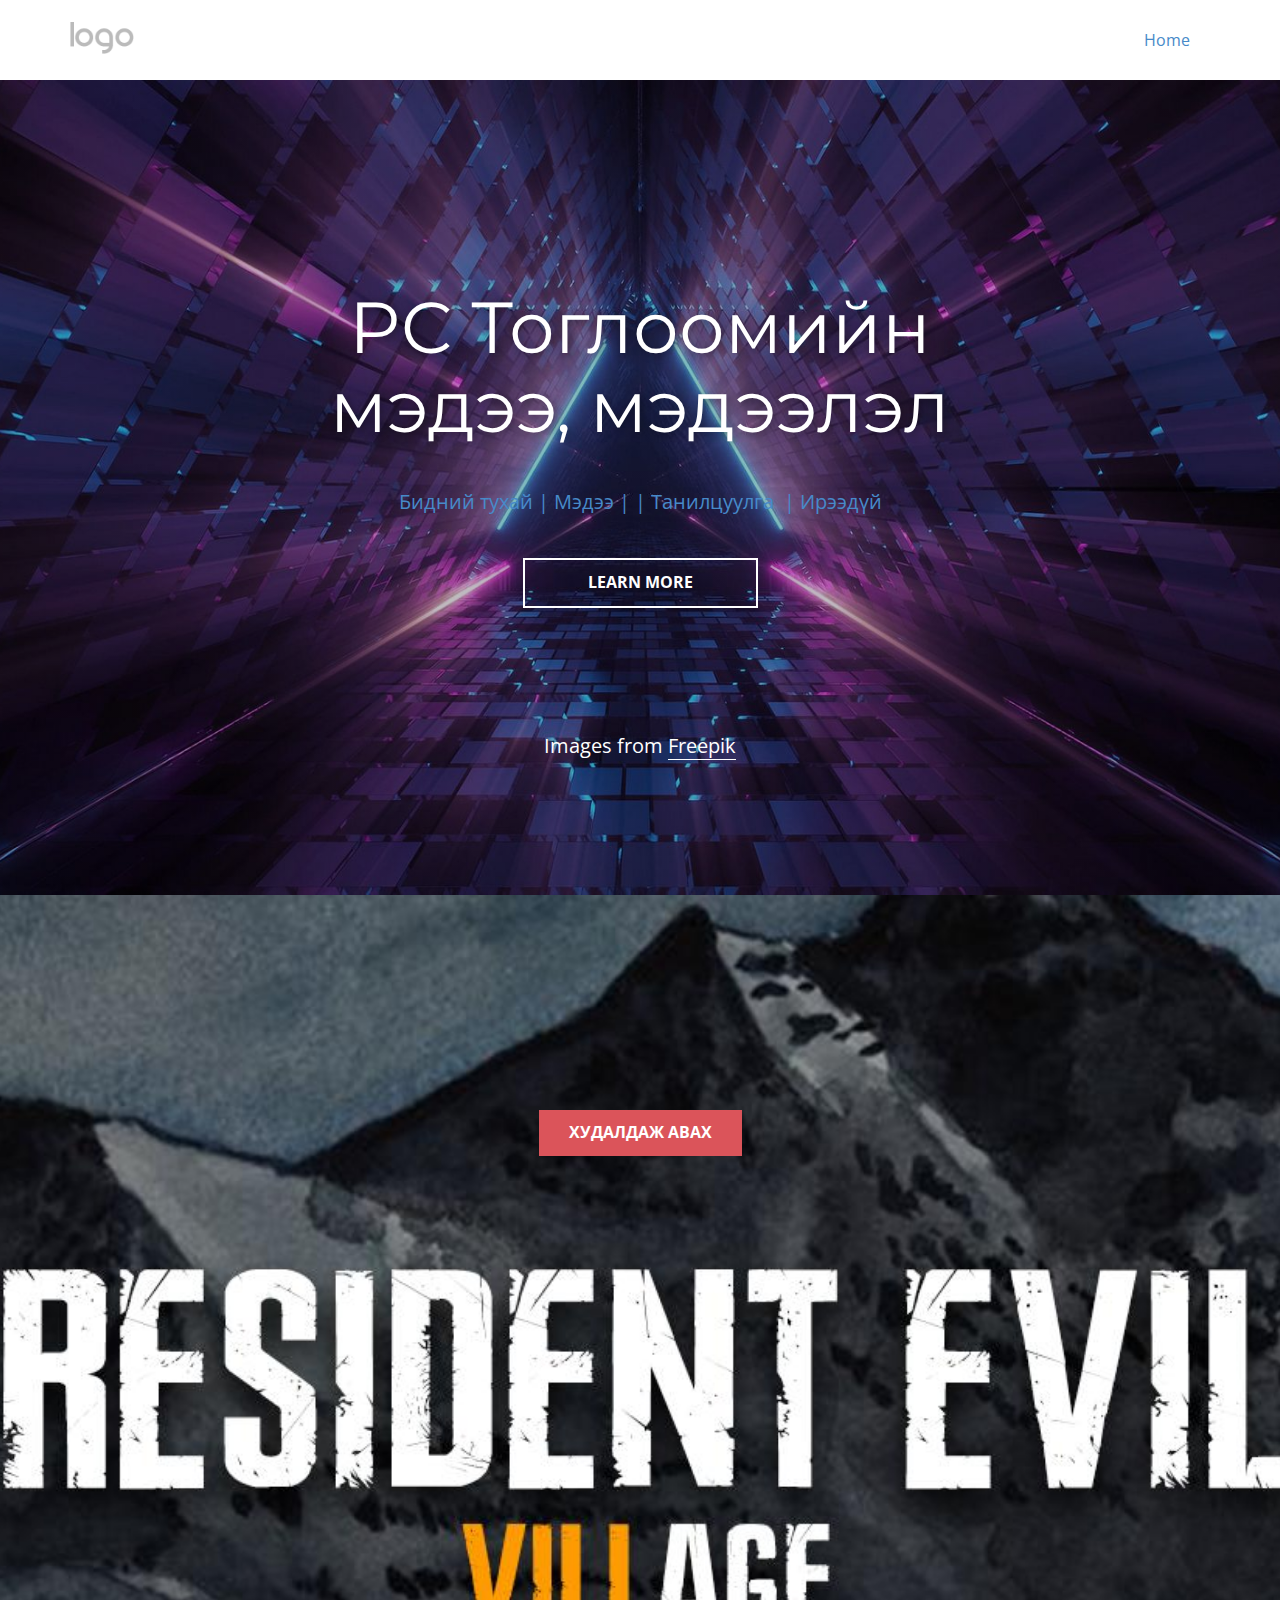
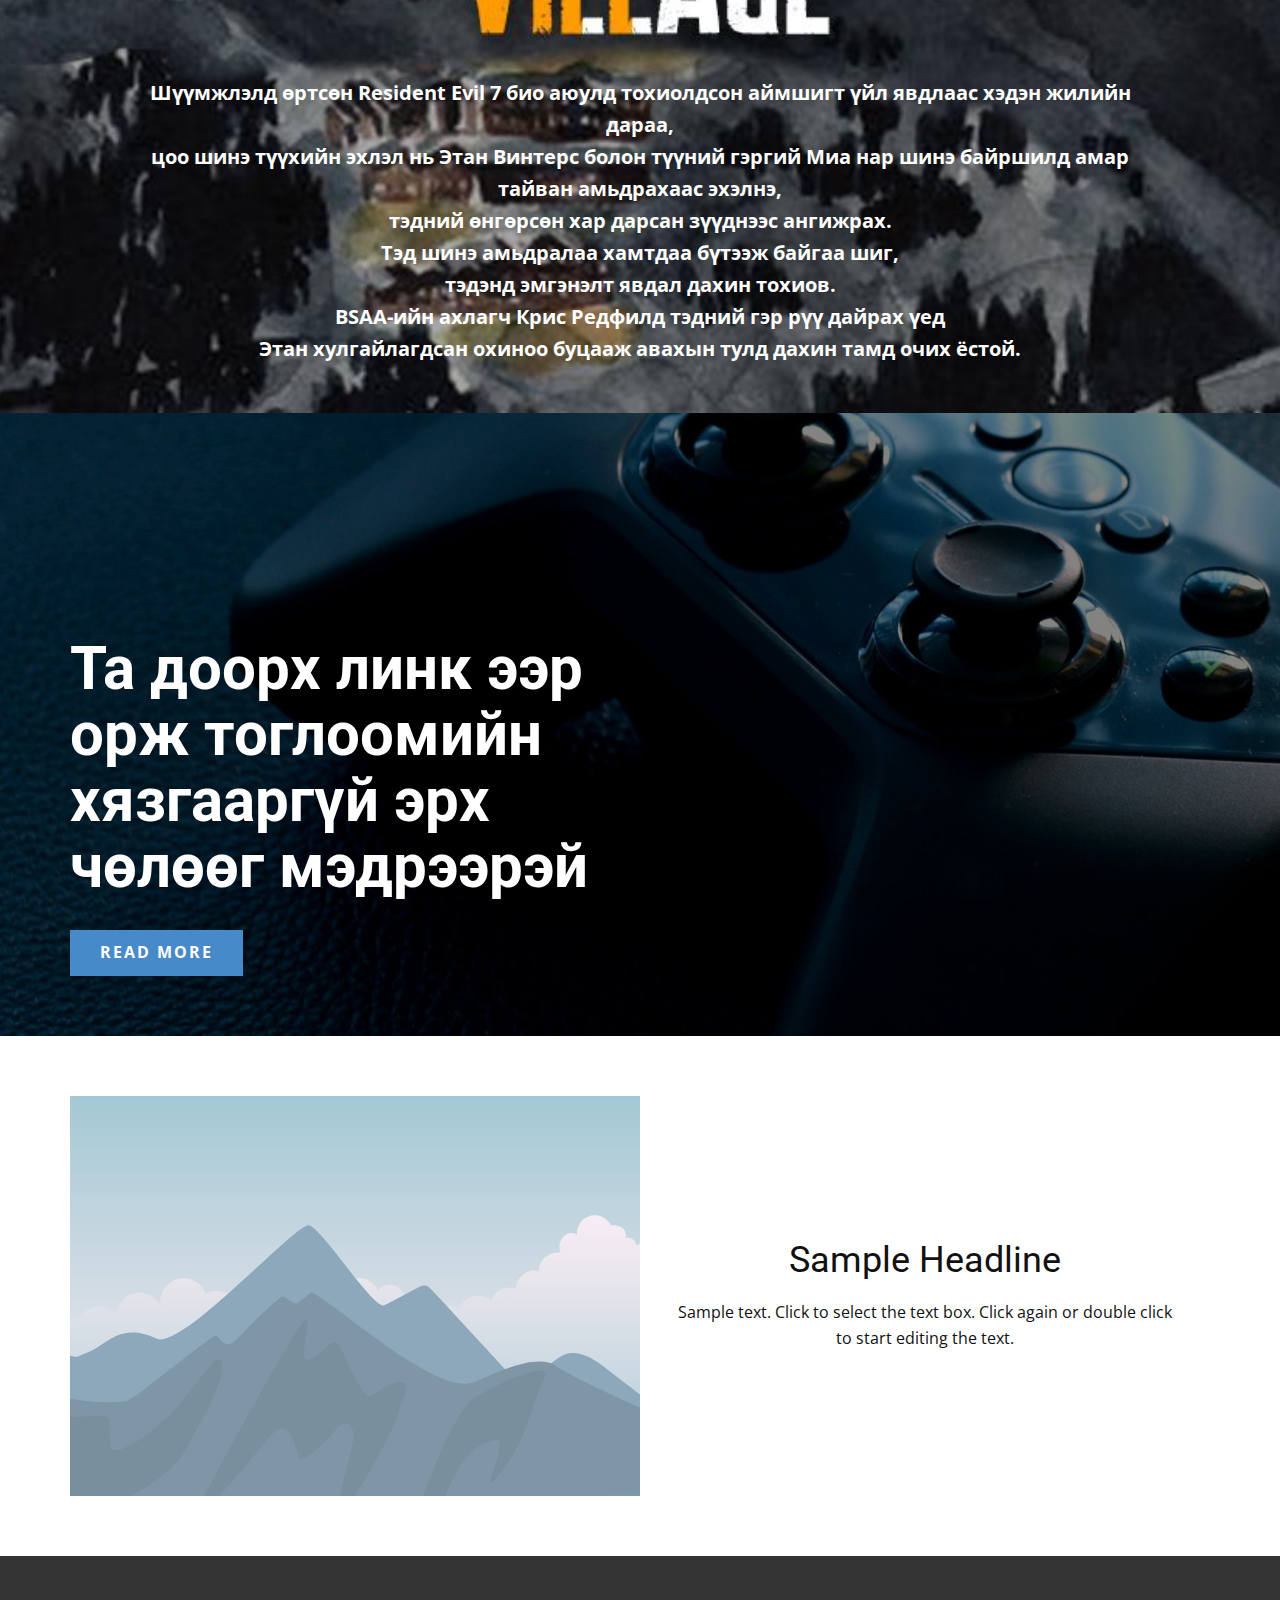
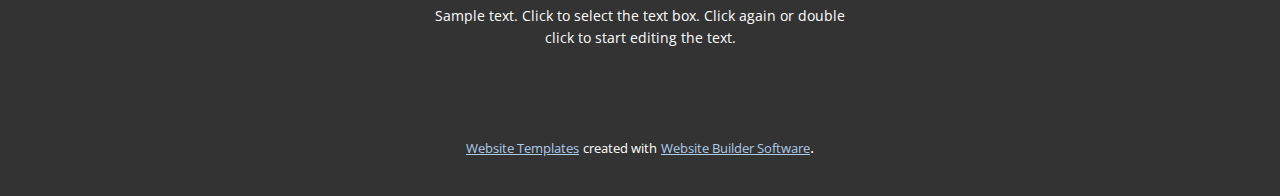
<file: index.html>
<!DOCTYPE html>
<html style="font-size: 16px;">
  <head>
    <meta name="viewport" content="width=device-width, initial-scale=1.0">
    <meta charset="utf-8">
    <meta name="keywords" content="PC Тоглоомийн мэдээ, мэдээлэл, Та доорх линк ээр орж тоглоомийн хязгааргүй эрх чөлөөг мэдрээрэй">
    <meta name="description" content="">
    <meta name="page_type" content="np-template-header-footer-from-plugin">
    <title>Home</title>
    <link rel="stylesheet" href="nicepage.css" media="screen">
<link rel="stylesheet" href="Home.css" media="screen">
    <script class="u-script" type="text/javascript" src="jquery.js" defer=""></script>
    <script class="u-script" type="text/javascript" src="nicepage.js" defer=""></script>
    <meta name="generator" content="Nicepage 3.15.3, nicepage.com">
    <link id="u-theme-google-font" rel="stylesheet" href="https://fonts.googleapis.com/css?family=Roboto:100,100i,300,300i,400,400i,500,500i,700,700i,900,900i|Open+Sans:300,300i,400,400i,600,600i,700,700i,800,800i">
    <link id="u-page-google-font" rel="stylesheet" href="https://fonts.googleapis.com/css?family=Montserrat:100,100i,200,200i,300,300i,400,400i,500,500i,600,600i,700,700i,800,800i,900,900i">
    
    
    
    
    
    <script type="application/ld+json">{
		"@context": "http://schema.org",
		"@type": "Organization",
		"name": "",
		"url": "index.html",
		"logo": "images/default-logo.png"
}</script>
    <meta property="og:title" content="Home">
    <meta property="og:type" content="website">
    <meta name="theme-color" content="#478ac9">
    <link rel="canonical" href="index.html">
    <meta property="og:url" content="index.html">
  </head>
  <body data-home-page="Home.html" data-home-page-title="Home" class="u-body"><header class="u-clearfix u-header u-header" id="sec-6282"><div class="u-clearfix u-sheet u-valign-middle u-sheet-1">
        <a href="https://store.steampowered.com/" class="u-image u-logo u-image-1" title="Steam">
          <img src="images/default-logo.png" class="u-logo-image u-logo-image-1">
        </a>
        <nav class="u-menu u-menu-dropdown u-offcanvas u-menu-1">
          <div class="menu-collapse" style="font-size: 1rem; letter-spacing: 0px;">
            <a class="u-button-style u-custom-left-right-menu-spacing u-custom-padding-bottom u-custom-top-bottom-menu-spacing u-nav-link u-text-active-palette-1-base u-text-hover-palette-2-base" href="#">
              <svg><use xmlns:xlink="http://www.w3.org/1999/xlink" xlink:href="#menu-hamburger"></use></svg>
              <svg version="1.1" xmlns="http://www.w3.org/2000/svg" xmlns:xlink="http://www.w3.org/1999/xlink"><defs><symbol id="menu-hamburger" viewBox="0 0 16 16" style="width: 16px; height: 16px;"><rect y="1" width="16" height="2"></rect><rect y="7" width="16" height="2"></rect><rect y="13" width="16" height="2"></rect>
</symbol>
</defs></svg>
            </a>
          </div>
          <div class="u-custom-menu u-nav-container">
            <ul class="u-nav u-unstyled u-nav-1"><li class="u-nav-item"><a class="u-button-style u-nav-link u-text-active-palette-1-base u-text-hover-palette-2-base" href="Home.html" style="padding: 10px 20px;">Home</a>
</li></ul>
          </div>
          <div class="u-custom-menu u-nav-container-collapse">
            <div class="u-black u-container-style u-inner-container-layout u-opacity u-opacity-95 u-sidenav">
              <div class="u-sidenav-overflow">
                <div class="u-menu-close"></div>
                <ul class="u-align-center u-nav u-popupmenu-items u-unstyled u-nav-2"><li class="u-nav-item"><a class="u-button-style u-nav-link" href="Home.html" style="padding: 10px 20px;">Home</a>
</li></ul>
              </div>
            </div>
            <div class="u-black u-menu-overlay u-opacity u-opacity-70"></div>
          </div>
        </nav>
      </div></header>
    <section class="u-align-center u-clearfix u-image u-shading u-section-1" id="carousel_e018" src="" data-image-width="1980" data-image-height="1114">
      <div class="u-clearfix u-sheet u-valign-middle-sm u-valign-middle-xs u-sheet-1">
        <h1 class="u-custom-font u-font-montserrat u-text u-text-body-alt-color u-title u-text-1">PC Тоглоомийн мэдээ, мэдээлэл</h1>
        <p class="u-large-text u-text u-text-body-alt-color u-text-font u-text-variant u-text-2">
          <a class="u-active-none u-border-none u-btn u-button-link u-button-style u-hover-none u-none u-text-palette-1-base u-btn-1" href="https://www.facebook.com/%D0%9C%D0%BE%D0%BD%D0%B3%D0%BE%D0%BB-%D1%82%D0%BE%D0%B3%D0%BB%D0%BE%D0%BE%D0%BC%D1%87%D0%B8%D0%B4-273637742802808">Бидний тухай | Мэдээ |  | Танилцуулга&nbsp; | Ирээдүй</a>
        </p>
        <a href="https://www.facebook.com/%D0%9C%D0%BE%D0%BD%D0%B3%D0%BE%D0%BB-%D1%82%D0%BE%D0%B3%D0%BB%D0%BE%D0%BE%D0%BC%D1%87%D0%B8%D0%B4-273637742802808" class="u-active-white u-border-2 u-border-white u-btn u-button-style u-hover-white u-none u-text-active-black u-text-body-alt-color u-text-hover-black u-btn-2">Learn more</a>
        <p class="u-text u-text-body-alt-color u-text-3">Images from <a href="https://www.freepik.com/photos/background" class="u-border-1 u-border-white u-btn u-button-link u-button-style u-none u-text-body-alt-color u-btn-3" target="_blank">Freepik</a>
        </p>
      </div>
    </section>
    <section class="u-align-center u-clearfix u-image u-section-2" src="" id="sec-ebca" data-image-width="1280" data-image-height="720">
      <div class="u-clearfix u-sheet u-sheet-1">
        <a href="https://www.residentevil.com/village/us/" class="u-btn u-button-style u-palette-2-base u-btn-1" target="_blank">Худалдаж авах</a>
        <p class="u-large-text u-text u-text-variant u-text-white u-text-1">
          <br>
          <br>Шүүмжлэлд өртсөн Resident Evil 7 био аюулд тохиолдсон аймшигт үйл явдлаас хэдэн жилийн дараа,<br>цоо шинэ түүхийн эхлэл нь Этан Винтерс болон түүний гэргий Миа нар шинэ байршилд амар тайван амьдрахаас эхэлнэ,<br>тэдний өнгөрсөн хар дарсан зүүднээс ангижрах.<br>Тэд шинэ амьдралаа хамтдаа бүтээж байгаа шиг,<br>тэдэнд эмгэнэлт явдал дахин тохиов.<br>BSAA-ийн ахлагч Крис Редфилд тэдний гэр рүү дайрах үед<br>Этан хулгайлагдсан охиноо буцааж авахын тулд дахин тамд очих ёстой.
        </p>
      </div>
    </section>
    <section class="u-clearfix u-image u-section-3" id="carousel_e311" data-image-width="1938" data-image-height="1500">
      <div class="u-clearfix u-sheet u-valign-bottom u-sheet-1">
        <h2 class="u-text u-text-body-alt-color u-text-1">Та доорх линк ээр орж тоглоомийн хязгааргүй эрх чөлөөг мэдрээрэй</h2>
        <a href="https://store.steampowered.com/" class="u-btn u-button-style u-btn-1">Read more</a>
      </div>
    </section>
    <section class="u-clearfix u-section-4" id="sec-c125">
      <div class="u-clearfix u-sheet u-sheet-1">
        <div class="u-clearfix u-expanded-width u-layout-wrap u-layout-wrap-1">
          <div class="u-layout">
            <div class="u-layout-row">
              <div class="u-container-style u-image u-layout-cell u-size-30 u-image-1" data-image-width="400" data-image-height="265">
                <div class="u-container-layout u-container-layout-1"></div>
              </div>
              <div class="u-align-center u-container-style u-layout-cell u-size-30 u-layout-cell-2">
                <div class="u-container-layout u-valign-middle u-container-layout-2">
                  <h2 class="u-text u-text-default u-text-1">Sample Headline</h2>
                  <p class="u-text u-text-default u-text-2">Sample text. Click to select the text box. Click again or double click to start editing the text.</p>
                </div>
              </div>
            </div>
          </div>
        </div>
      </div>
    </section>
    
    
    <footer class="u-align-center u-clearfix u-footer u-grey-80 u-footer" id="sec-10c0"><div class="u-clearfix u-sheet u-sheet-1">
        <p class="u-small-text u-text u-text-variant u-text-1">Sample text. Click to select the text box. Click again or double click to start editing the text.</p>
      </div></footer>
    <section class="u-backlink u-clearfix u-grey-80">
      <a class="u-link" href="https://nicepage.com/website-templates" target="_blank">
        <span>Website Templates</span>
      </a>
      <p class="u-text">
        <span>created with</span>
      </p>
      <a class="u-link" href="https://nicepage.com/" target="_blank">
        <span>Website Builder Software</span>
      </a>. 
    </section>
  </body>
</html>
</file>
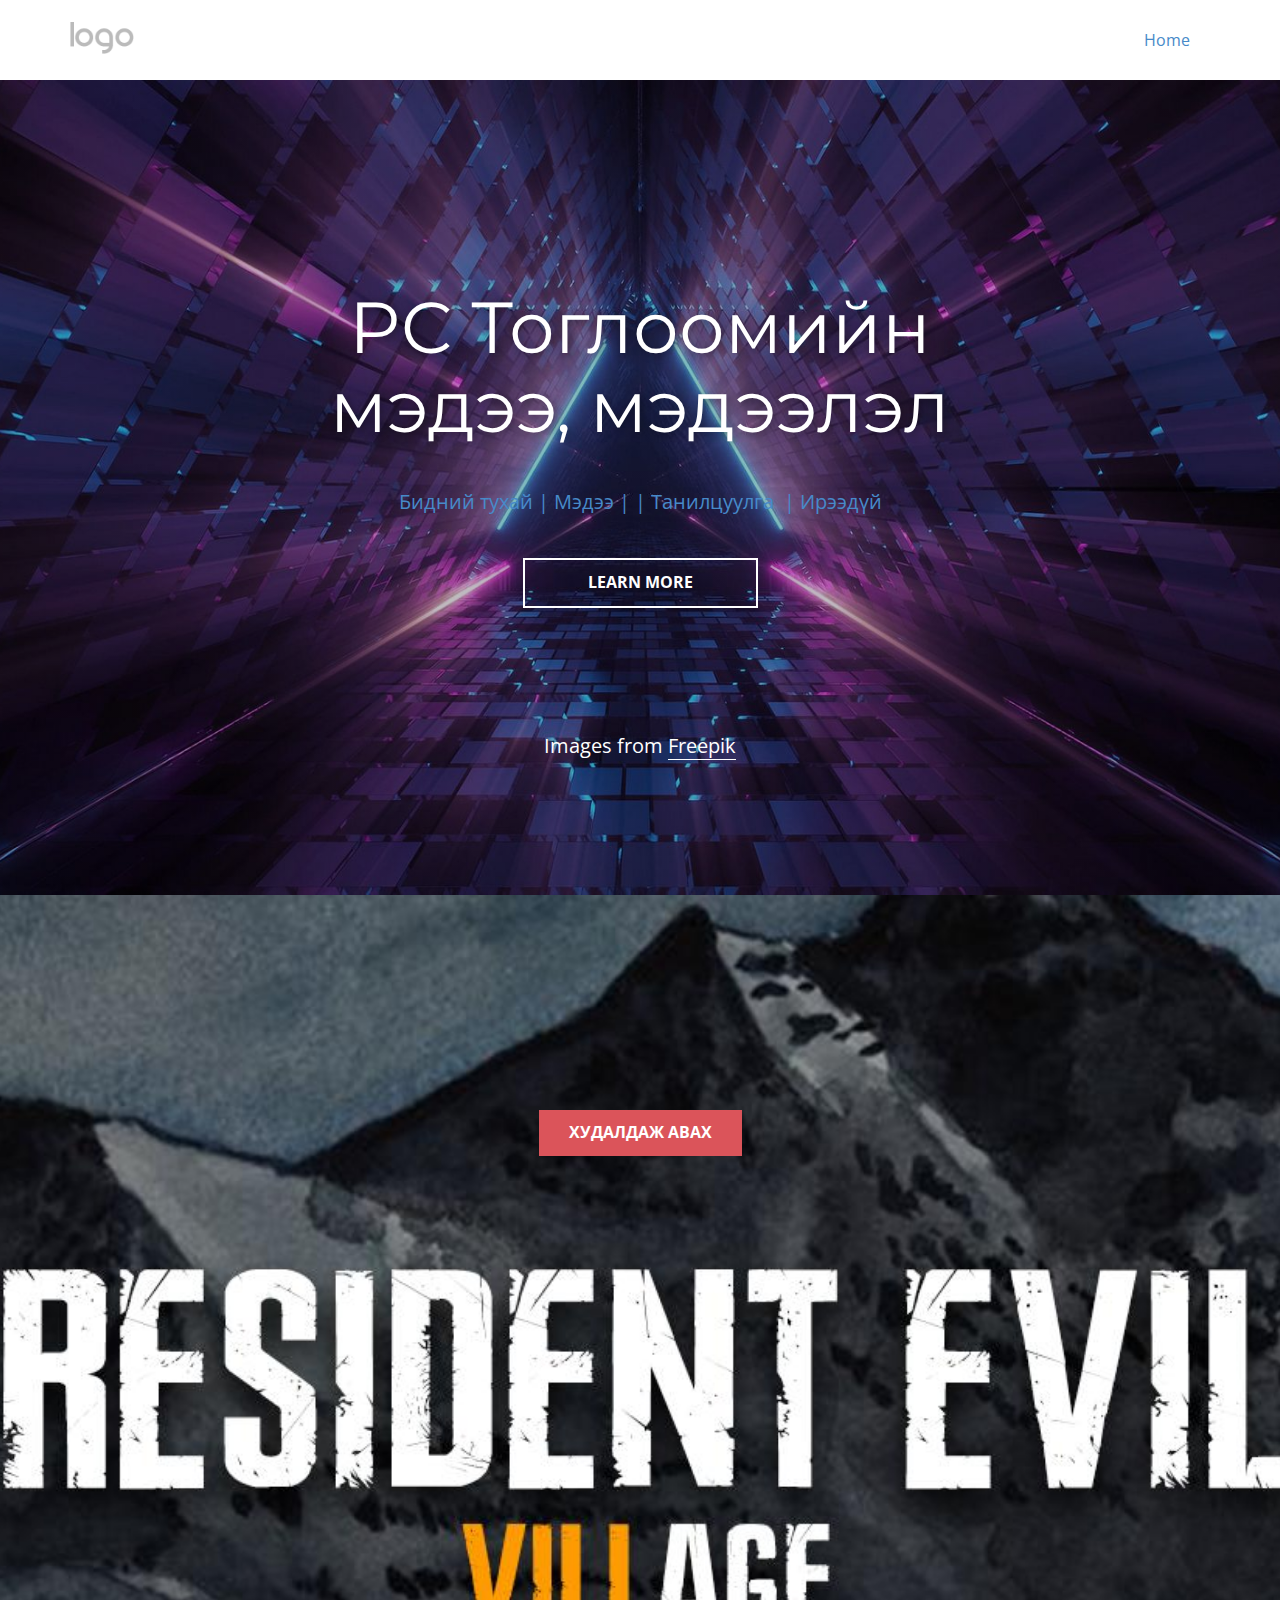
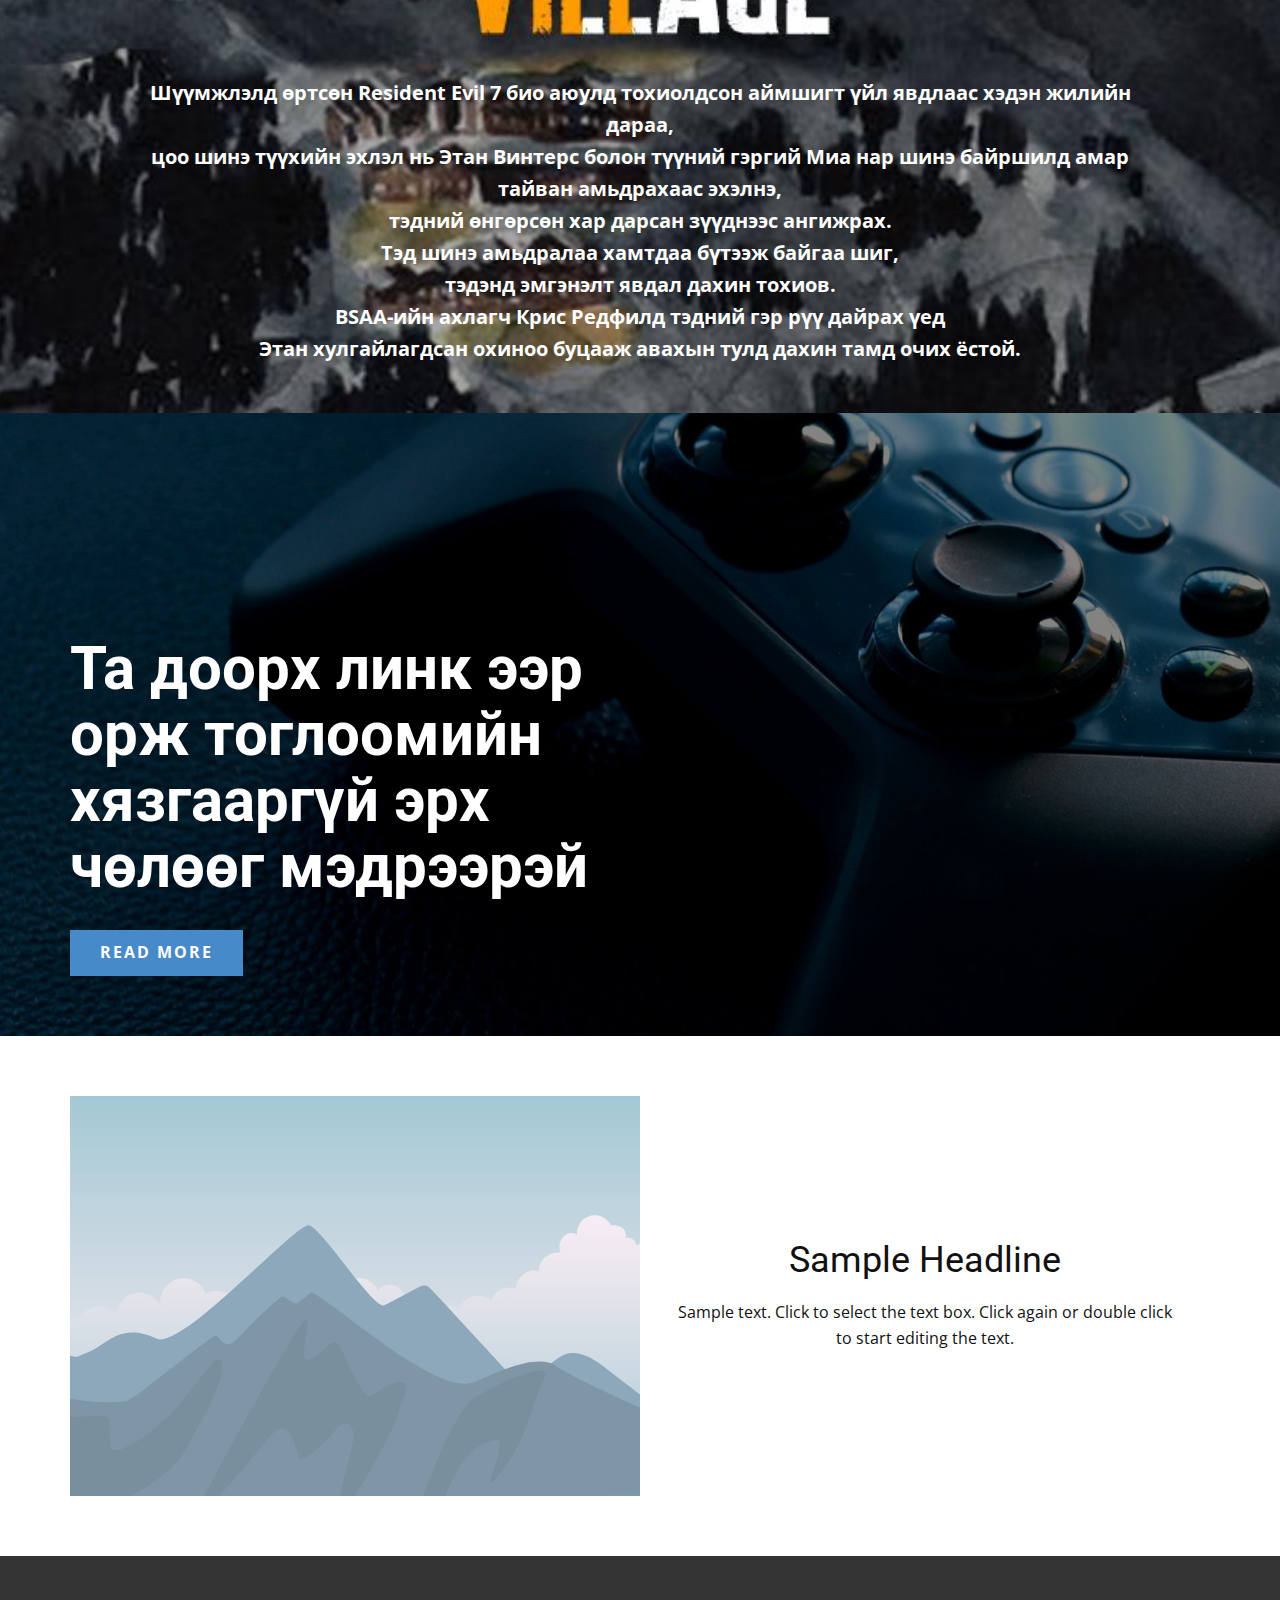
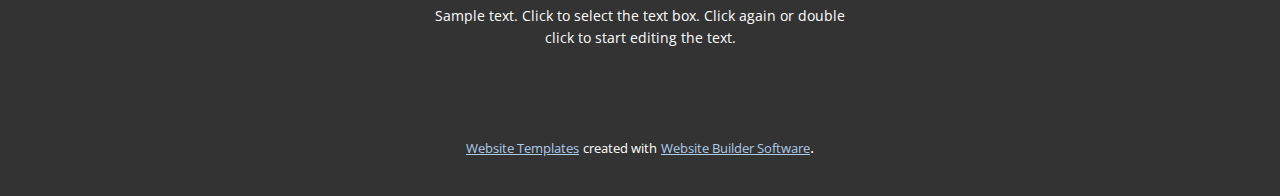
<file: Home.html>
<!DOCTYPE html>
<html style="font-size: 16px;">
  <head>
    <meta name="viewport" content="width=device-width, initial-scale=1.0">
    <meta charset="utf-8">
    <meta name="keywords" content="PC Тоглоомийн мэдээ, мэдээлэл, Та доорх линк ээр орж тоглоомийн хязгааргүй эрх чөлөөг мэдрээрэй">
    <meta name="description" content="">
    <meta name="page_type" content="np-template-header-footer-from-plugin">
    <title>Home</title>
    <link rel="stylesheet" href="nicepage.css" media="screen">
<link rel="stylesheet" href="Home.css" media="screen">
    <script class="u-script" type="text/javascript" src="jquery.js" defer=""></script>
    <script class="u-script" type="text/javascript" src="nicepage.js" defer=""></script>
    <meta name="generator" content="Nicepage 3.15.3, nicepage.com">
    <link id="u-theme-google-font" rel="stylesheet" href="https://fonts.googleapis.com/css?family=Roboto:100,100i,300,300i,400,400i,500,500i,700,700i,900,900i|Open+Sans:300,300i,400,400i,600,600i,700,700i,800,800i">
    <link id="u-page-google-font" rel="stylesheet" href="https://fonts.googleapis.com/css?family=Montserrat:100,100i,200,200i,300,300i,400,400i,500,500i,600,600i,700,700i,800,800i,900,900i">
    
    
    
    
    
    <script type="application/ld+json">{
		"@context": "http://schema.org",
		"@type": "Organization",
		"name": "",
		"url": "index.html",
		"logo": "images/default-logo.png"
}</script>
    <meta property="og:title" content="Home">
    <meta property="og:type" content="website">
    <meta name="theme-color" content="#478ac9">
    <link rel="canonical" href="index.html">
    <meta property="og:url" content="index.html">
  </head>
  <body class="u-body"><header class="u-clearfix u-header u-header" id="sec-6282"><div class="u-clearfix u-sheet u-valign-middle u-sheet-1">
        <a href="https://store.steampowered.com/" class="u-image u-logo u-image-1" title="Steam">
          <img src="images/default-logo.png" class="u-logo-image u-logo-image-1">
        </a>
        <nav class="u-menu u-menu-dropdown u-offcanvas u-menu-1">
          <div class="menu-collapse" style="font-size: 1rem; letter-spacing: 0px;">
            <a class="u-button-style u-custom-left-right-menu-spacing u-custom-padding-bottom u-custom-top-bottom-menu-spacing u-nav-link u-text-active-palette-1-base u-text-hover-palette-2-base" href="#">
              <svg><use xmlns:xlink="http://www.w3.org/1999/xlink" xlink:href="#menu-hamburger"></use></svg>
              <svg version="1.1" xmlns="http://www.w3.org/2000/svg" xmlns:xlink="http://www.w3.org/1999/xlink"><defs><symbol id="menu-hamburger" viewBox="0 0 16 16" style="width: 16px; height: 16px;"><rect y="1" width="16" height="2"></rect><rect y="7" width="16" height="2"></rect><rect y="13" width="16" height="2"></rect>
</symbol>
</defs></svg>
            </a>
          </div>
          <div class="u-custom-menu u-nav-container">
            <ul class="u-nav u-unstyled u-nav-1"><li class="u-nav-item"><a class="u-button-style u-nav-link u-text-active-palette-1-base u-text-hover-palette-2-base" href="Home.html" style="padding: 10px 20px;">Home</a>
</li></ul>
          </div>
          <div class="u-custom-menu u-nav-container-collapse">
            <div class="u-black u-container-style u-inner-container-layout u-opacity u-opacity-95 u-sidenav">
              <div class="u-sidenav-overflow">
                <div class="u-menu-close"></div>
                <ul class="u-align-center u-nav u-popupmenu-items u-unstyled u-nav-2"><li class="u-nav-item"><a class="u-button-style u-nav-link" href="Home.html" style="padding: 10px 20px;">Home</a>
</li></ul>
              </div>
            </div>
            <div class="u-black u-menu-overlay u-opacity u-opacity-70"></div>
          </div>
        </nav>
      </div></header>
    <section class="u-align-center u-clearfix u-image u-shading u-section-1" id="carousel_e018" src="" data-image-width="1980" data-image-height="1114">
      <div class="u-clearfix u-sheet u-valign-middle-sm u-valign-middle-xs u-sheet-1">
        <h1 class="u-custom-font u-font-montserrat u-text u-text-body-alt-color u-title u-text-1">PC Тоглоомийн мэдээ, мэдээлэл</h1>
        <p class="u-large-text u-text u-text-body-alt-color u-text-font u-text-variant u-text-2">
          <a class="u-active-none u-border-none u-btn u-button-link u-button-style u-hover-none u-none u-text-palette-1-base u-btn-1" href="https://www.facebook.com/%D0%9C%D0%BE%D0%BD%D0%B3%D0%BE%D0%BB-%D1%82%D0%BE%D0%B3%D0%BB%D0%BE%D0%BE%D0%BC%D1%87%D0%B8%D0%B4-273637742802808">Бидний тухай | Мэдээ |  | Танилцуулга&nbsp; | Ирээдүй</a>
        </p>
        <a href="https://www.facebook.com/%D0%9C%D0%BE%D0%BD%D0%B3%D0%BE%D0%BB-%D1%82%D0%BE%D0%B3%D0%BB%D0%BE%D0%BE%D0%BC%D1%87%D0%B8%D0%B4-273637742802808" class="u-active-white u-border-2 u-border-white u-btn u-button-style u-hover-white u-none u-text-active-black u-text-body-alt-color u-text-hover-black u-btn-2">Learn more</a>
        <p class="u-text u-text-body-alt-color u-text-3">Images from <a href="https://www.freepik.com/photos/background" class="u-border-1 u-border-white u-btn u-button-link u-button-style u-none u-text-body-alt-color u-btn-3" target="_blank">Freepik</a>
        </p>
      </div>
    </section>
    <section class="u-align-center u-clearfix u-image u-section-2" src="" id="sec-ebca" data-image-width="1280" data-image-height="720">
      <div class="u-clearfix u-sheet u-sheet-1">
        <a href="https://www.residentevil.com/village/us/" class="u-btn u-button-style u-palette-2-base u-btn-1" target="_blank">Худалдаж авах</a>
        <p class="u-large-text u-text u-text-variant u-text-white u-text-1">
          <br>
          <br>Шүүмжлэлд өртсөн Resident Evil 7 био аюулд тохиолдсон аймшигт үйл явдлаас хэдэн жилийн дараа,<br>цоо шинэ түүхийн эхлэл нь Этан Винтерс болон түүний гэргий Миа нар шинэ байршилд амар тайван амьдрахаас эхэлнэ,<br>тэдний өнгөрсөн хар дарсан зүүднээс ангижрах.<br>Тэд шинэ амьдралаа хамтдаа бүтээж байгаа шиг,<br>тэдэнд эмгэнэлт явдал дахин тохиов.<br>BSAA-ийн ахлагч Крис Редфилд тэдний гэр рүү дайрах үед<br>Этан хулгайлагдсан охиноо буцааж авахын тулд дахин тамд очих ёстой.
        </p>
      </div>
    </section>
    <section class="u-clearfix u-image u-section-3" id="carousel_e311" data-image-width="1938" data-image-height="1500">
      <div class="u-clearfix u-sheet u-valign-bottom u-sheet-1">
        <h2 class="u-text u-text-body-alt-color u-text-1">Та доорх линк ээр орж тоглоомийн хязгааргүй эрх чөлөөг мэдрээрэй</h2>
        <a href="https://store.steampowered.com/" class="u-btn u-button-style u-btn-1">Read more</a>
      </div>
    </section>
    <section class="u-clearfix u-section-4" id="sec-c125">
      <div class="u-clearfix u-sheet u-sheet-1">
        <div class="u-clearfix u-expanded-width u-layout-wrap u-layout-wrap-1">
          <div class="u-layout">
            <div class="u-layout-row">
              <div class="u-container-style u-image u-layout-cell u-size-30 u-image-1" data-image-width="400" data-image-height="265">
                <div class="u-container-layout u-container-layout-1"></div>
              </div>
              <div class="u-align-center u-container-style u-layout-cell u-size-30 u-layout-cell-2">
                <div class="u-container-layout u-valign-middle u-container-layout-2">
                  <h2 class="u-text u-text-default u-text-1">Sample Headline</h2>
                  <p class="u-text u-text-default u-text-2">Sample text. Click to select the text box. Click again or double click to start editing the text.</p>
                </div>
              </div>
            </div>
          </div>
        </div>
      </div>
    </section>
    
    
    <footer class="u-align-center u-clearfix u-footer u-grey-80 u-footer" id="sec-10c0"><div class="u-clearfix u-sheet u-sheet-1">
        <p class="u-small-text u-text u-text-variant u-text-1">Sample text. Click to select the text box. Click again or double click to start editing the text.</p>
      </div></footer>
    <section class="u-backlink u-clearfix u-grey-80">
      <a class="u-link" href="https://nicepage.com/website-templates" target="_blank">
        <span>Website Templates</span>
      </a>
      <p class="u-text">
        <span>created with</span>
      </p>
      <a class="u-link" href="https://nicepage.com/" target="_blank">
        <span>Website Builder Software</span>
      </a>. 
    </section>
  </body>
</html>
</file>
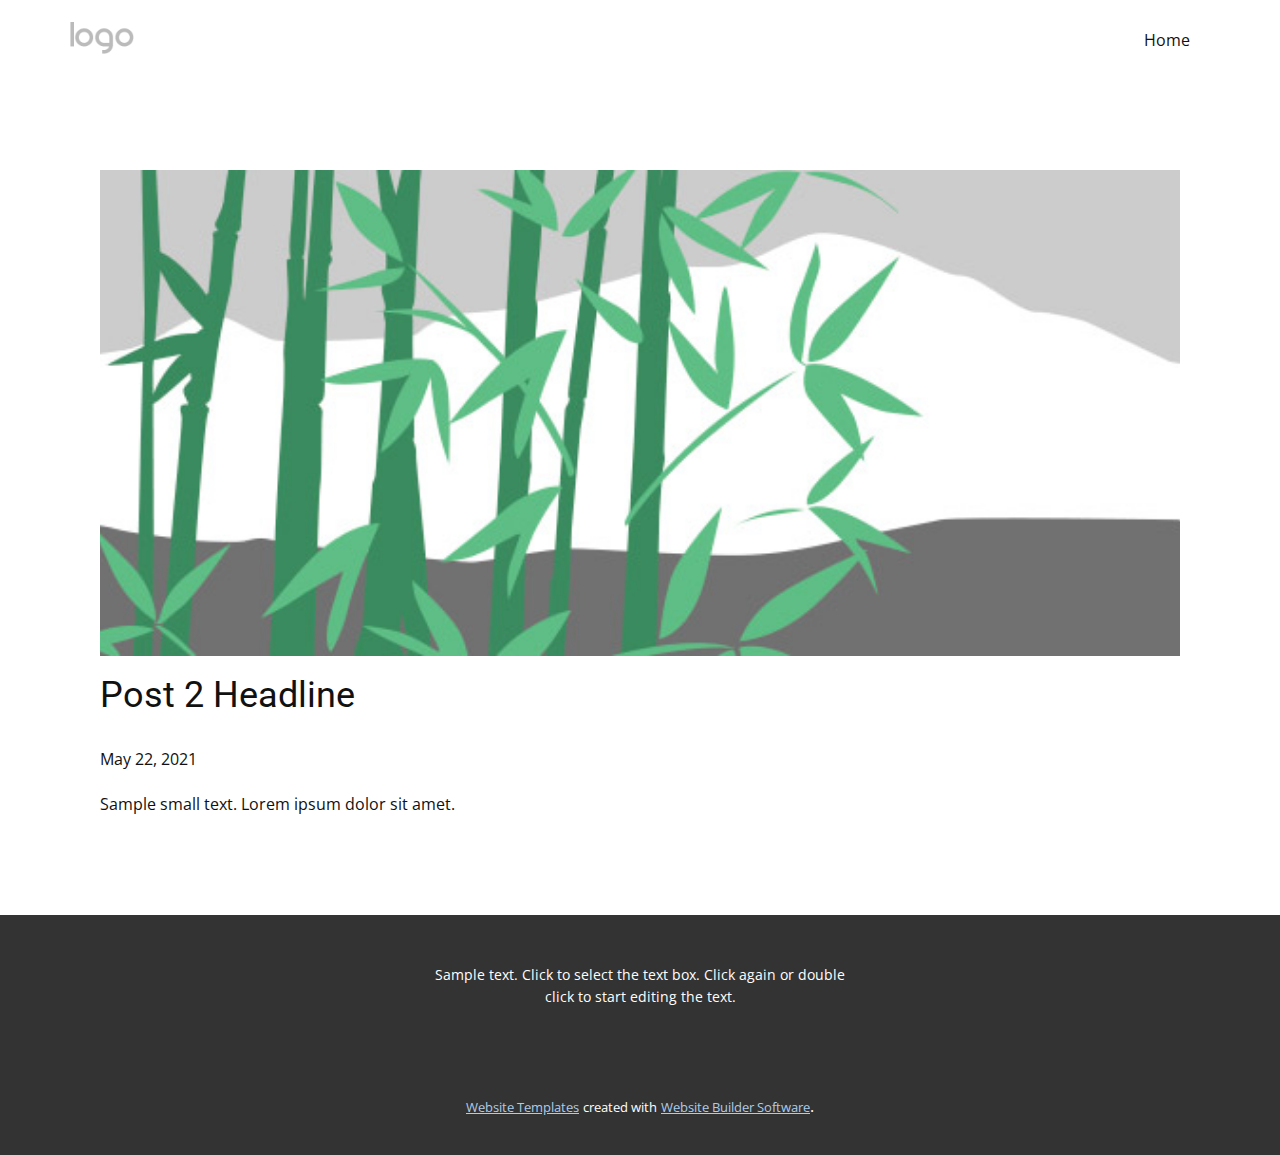
<file: blog/post-1.html>
<!doctype html>
<html style="font-size: 16px;"><head>
    <meta name="viewport" content="width=device-width, initial-scale=1.0">
    <meta charset="utf-8">
    <meta name="keywords" content="Post 1 Headline">
    <meta name="description" content="">
    <meta name="page_type" content="np-template-header-footer-from-plugin">
    <title>Post 2 Headline</title>
    <link rel="stylesheet" href="../nicepage.css" media="screen">
<link rel="stylesheet" href="../Post-Template.css" media="screen">
    <script class="u-script" type="text/javascript" src="../jquery.js" defer=""></script>
    <script class="u-script" type="text/javascript" src="../nicepage.js" defer=""></script>
    <meta name="generator" content="Nicepage 3.15.3, nicepage.com">
    <link id="u-theme-google-font" rel="stylesheet" href="https://fonts.googleapis.com/css?family=Roboto:100,100i,300,300i,400,400i,500,500i,700,700i,900,900i|Open+Sans:300,300i,400,400i,600,600i,700,700i,800,800i">
    
    
    <script type="application/ld+json">{
		"@context": "http://schema.org",
		"@type": "Organization",
		"name": "",
		"url": "index.html",
		"logo": "images/default-logo.png"
}</script>
    <meta property="og:title" content="Post Template">
    <meta property="og:type" content="website">
    <meta name="theme-color" content="#478ac9">
    <link rel="canonical" href="../index.html">
    <meta property="og:url" content="index.html">
  </head>
  <body class="u-body"><header class="u-clearfix u-header u-header" id="sec-6282"><div class="u-clearfix u-sheet u-valign-middle u-sheet-1">
        <a href="https://store.steampowered.com/" class="u-image u-logo u-image-1" title="Steam">
          <img src="../images/default-logo.png" class="u-logo-image u-logo-image-1">
        </a>
        <nav class="u-menu u-menu-dropdown u-offcanvas u-menu-1">
          <div class="menu-collapse" style="font-size: 1rem; letter-spacing: 0px;">
            <a class="u-button-style u-custom-left-right-menu-spacing u-custom-padding-bottom u-custom-top-bottom-menu-spacing u-nav-link u-text-active-palette-1-base u-text-hover-palette-2-base" href="#">
              <svg><use xmlns:xlink="http://www.w3.org/1999/xlink" xlink:href="#menu-hamburger"></use></svg>
              <svg version="1.1" xmlns="http://www.w3.org/2000/svg" xmlns:xlink="http://www.w3.org/1999/xlink"><defs><symbol id="menu-hamburger" viewBox="0 0 16 16" style="width: 16px; height: 16px;"><rect y="1" width="16" height="2"></rect><rect y="7" width="16" height="2"></rect><rect y="13" width="16" height="2"></rect>
</symbol>
</defs></svg>
            </a>
          </div>
          <div class="u-custom-menu u-nav-container">
            <ul class="u-nav u-unstyled u-nav-1"><li class="u-nav-item"><a class="u-button-style u-nav-link u-text-active-palette-1-base u-text-hover-palette-2-base" href="../Home.html" style="padding: 10px 20px;">Home</a>
</li></ul>
          </div>
          <div class="u-custom-menu u-nav-container-collapse">
            <div class="u-black u-container-style u-inner-container-layout u-opacity u-opacity-95 u-sidenav">
              <div class="u-sidenav-overflow">
                <div class="u-menu-close"></div>
                <ul class="u-align-center u-nav u-popupmenu-items u-unstyled u-nav-2"><li class="u-nav-item"><a class="u-button-style u-nav-link" href="../Home.html" style="padding: 10px 20px;">Home</a>
</li></ul>
              </div>
            </div>
            <div class="u-black u-menu-overlay u-opacity u-opacity-70"></div>
          </div>
        </nav>
      </div></header>
    <section class="u-align-center u-clearfix u-section-1" id="sec-3eda">
      <div class="u-clearfix u-sheet u-valign-middle-md u-valign-middle-sm u-valign-middle-xs u-sheet-1"><!--post_details--><!--post_details_options_json--><!--{"source":""}--><!--/post_details_options_json--><!--blog_post-->
        <div class="u-container-style u-expanded-width u-post-details u-post-details-1">
          <div class="u-container-layout u-valign-middle u-container-layout-1"><!--blog_post_image-->
            <img alt="" class="u-blog-control u-expanded-width u-image u-image-default u-image-1" src="[data-uri]"><!--/blog_post_image--><!--blog_post_header-->
            <h2 class="u-blog-control u-text u-text-1">Post 2 Headline</h2><!--/blog_post_header--><!--blog_post_metadata-->
            <div class="u-blog-control u-metadata u-metadata-1"><!--blog_post_metadata_date-->
              <span class="u-meta-date u-meta-icon">May 22, 2021</span><!--/blog_post_metadata_date--><!--blog_post_metadata_category-->
              <!--/blog_post_metadata_category--><!--blog_post_metadata_comments-->
              <!--/blog_post_metadata_comments-->
            </div><!--/blog_post_metadata--><!--blog_post_content-->
            <div class="u-align-justify u-blog-control u-post-content u-text u-text-2 fr-view">
  Sample small text. Lorem ipsum dolor sit amet.
  </div><!--/blog_post_content-->
          </div>
        </div><!--/blog_post--><!--/post_details-->
      </div>
    </section>
    
    
    <footer class="u-align-center u-clearfix u-footer u-grey-80 u-footer" id="sec-10c0"><div class="u-clearfix u-sheet u-sheet-1">
        <p class="u-small-text u-text u-text-variant u-text-1">Sample text. Click to select the text box. Click again or double click to start editing the text.</p>
      </div></footer>
    <section class="u-backlink u-clearfix u-grey-80">
      <a class="u-link" href="https://nicepage.com/website-templates" target="_blank">
        <span>Website Templates</span>
      </a>
      <p class="u-text">
        <span>created with</span>
      </p>
      <a class="u-link" href="https://nicepage.com/" target="_blank">
        <span>Website Builder Software</span>
      </a>. 
    </section>
  
</body></html>
</file>
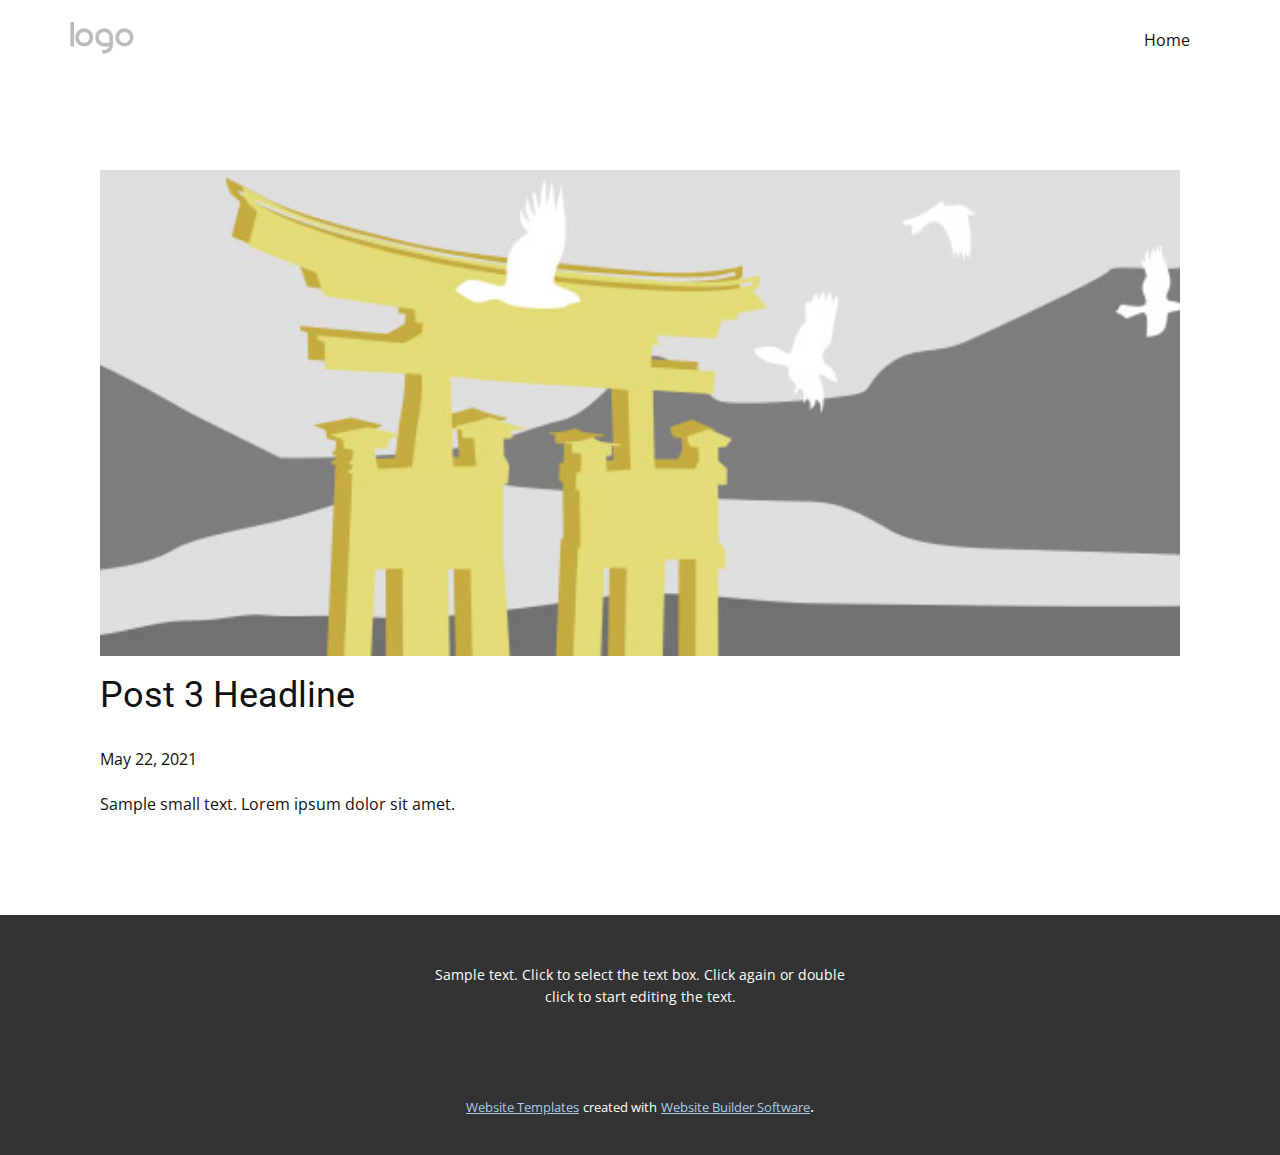
<file: blog/post-2.html>
<!doctype html>
<html style="font-size: 16px;"><head>
    <meta name="viewport" content="width=device-width, initial-scale=1.0">
    <meta charset="utf-8">
    <meta name="keywords" content="Post 1 Headline">
    <meta name="description" content="">
    <meta name="page_type" content="np-template-header-footer-from-plugin">
    <title>Post 3 Headline</title>
    <link rel="stylesheet" href="../nicepage.css" media="screen">
<link rel="stylesheet" href="../Post-Template.css" media="screen">
    <script class="u-script" type="text/javascript" src="../jquery.js" defer=""></script>
    <script class="u-script" type="text/javascript" src="../nicepage.js" defer=""></script>
    <meta name="generator" content="Nicepage 3.15.3, nicepage.com">
    <link id="u-theme-google-font" rel="stylesheet" href="https://fonts.googleapis.com/css?family=Roboto:100,100i,300,300i,400,400i,500,500i,700,700i,900,900i|Open+Sans:300,300i,400,400i,600,600i,700,700i,800,800i">
    
    
    <script type="application/ld+json">{
		"@context": "http://schema.org",
		"@type": "Organization",
		"name": "",
		"url": "index.html",
		"logo": "images/default-logo.png"
}</script>
    <meta property="og:title" content="Post Template">
    <meta property="og:type" content="website">
    <meta name="theme-color" content="#478ac9">
    <link rel="canonical" href="../index.html">
    <meta property="og:url" content="index.html">
  </head>
  <body class="u-body"><header class="u-clearfix u-header u-header" id="sec-6282"><div class="u-clearfix u-sheet u-valign-middle u-sheet-1">
        <a href="https://store.steampowered.com/" class="u-image u-logo u-image-1" title="Steam">
          <img src="../images/default-logo.png" class="u-logo-image u-logo-image-1">
        </a>
        <nav class="u-menu u-menu-dropdown u-offcanvas u-menu-1">
          <div class="menu-collapse" style="font-size: 1rem; letter-spacing: 0px;">
            <a class="u-button-style u-custom-left-right-menu-spacing u-custom-padding-bottom u-custom-top-bottom-menu-spacing u-nav-link u-text-active-palette-1-base u-text-hover-palette-2-base" href="#">
              <svg><use xmlns:xlink="http://www.w3.org/1999/xlink" xlink:href="#menu-hamburger"></use></svg>
              <svg version="1.1" xmlns="http://www.w3.org/2000/svg" xmlns:xlink="http://www.w3.org/1999/xlink"><defs><symbol id="menu-hamburger" viewBox="0 0 16 16" style="width: 16px; height: 16px;"><rect y="1" width="16" height="2"></rect><rect y="7" width="16" height="2"></rect><rect y="13" width="16" height="2"></rect>
</symbol>
</defs></svg>
            </a>
          </div>
          <div class="u-custom-menu u-nav-container">
            <ul class="u-nav u-unstyled u-nav-1"><li class="u-nav-item"><a class="u-button-style u-nav-link u-text-active-palette-1-base u-text-hover-palette-2-base" href="../Home.html" style="padding: 10px 20px;">Home</a>
</li></ul>
          </div>
          <div class="u-custom-menu u-nav-container-collapse">
            <div class="u-black u-container-style u-inner-container-layout u-opacity u-opacity-95 u-sidenav">
              <div class="u-sidenav-overflow">
                <div class="u-menu-close"></div>
                <ul class="u-align-center u-nav u-popupmenu-items u-unstyled u-nav-2"><li class="u-nav-item"><a class="u-button-style u-nav-link" href="../Home.html" style="padding: 10px 20px;">Home</a>
</li></ul>
              </div>
            </div>
            <div class="u-black u-menu-overlay u-opacity u-opacity-70"></div>
          </div>
        </nav>
      </div></header>
    <section class="u-align-center u-clearfix u-section-1" id="sec-3eda">
      <div class="u-clearfix u-sheet u-valign-middle-md u-valign-middle-sm u-valign-middle-xs u-sheet-1"><!--post_details--><!--post_details_options_json--><!--{"source":""}--><!--/post_details_options_json--><!--blog_post-->
        <div class="u-container-style u-expanded-width u-post-details u-post-details-1">
          <div class="u-container-layout u-valign-middle u-container-layout-1"><!--blog_post_image-->
            <img alt="" class="u-blog-control u-expanded-width u-image u-image-default u-image-1" src="[data-uri]"><!--/blog_post_image--><!--blog_post_header-->
            <h2 class="u-blog-control u-text u-text-1">Post 3 Headline</h2><!--/blog_post_header--><!--blog_post_metadata-->
            <div class="u-blog-control u-metadata u-metadata-1"><!--blog_post_metadata_date-->
              <span class="u-meta-date u-meta-icon">May 22, 2021</span><!--/blog_post_metadata_date--><!--blog_post_metadata_category-->
              <!--/blog_post_metadata_category--><!--blog_post_metadata_comments-->
              <!--/blog_post_metadata_comments-->
            </div><!--/blog_post_metadata--><!--blog_post_content-->
            <div class="u-align-justify u-blog-control u-post-content u-text u-text-2 fr-view">
  Sample small text. Lorem ipsum dolor sit amet.
  </div><!--/blog_post_content-->
          </div>
        </div><!--/blog_post--><!--/post_details-->
      </div>
    </section>
    
    
    <footer class="u-align-center u-clearfix u-footer u-grey-80 u-footer" id="sec-10c0"><div class="u-clearfix u-sheet u-sheet-1">
        <p class="u-small-text u-text u-text-variant u-text-1">Sample text. Click to select the text box. Click again or double click to start editing the text.</p>
      </div></footer>
    <section class="u-backlink u-clearfix u-grey-80">
      <a class="u-link" href="https://nicepage.com/website-templates" target="_blank">
        <span>Website Templates</span>
      </a>
      <p class="u-text">
        <span>created with</span>
      </p>
      <a class="u-link" href="https://nicepage.com/" target="_blank">
        <span>Website Builder Software</span>
      </a>. 
    </section>
  
</body></html>
</file>
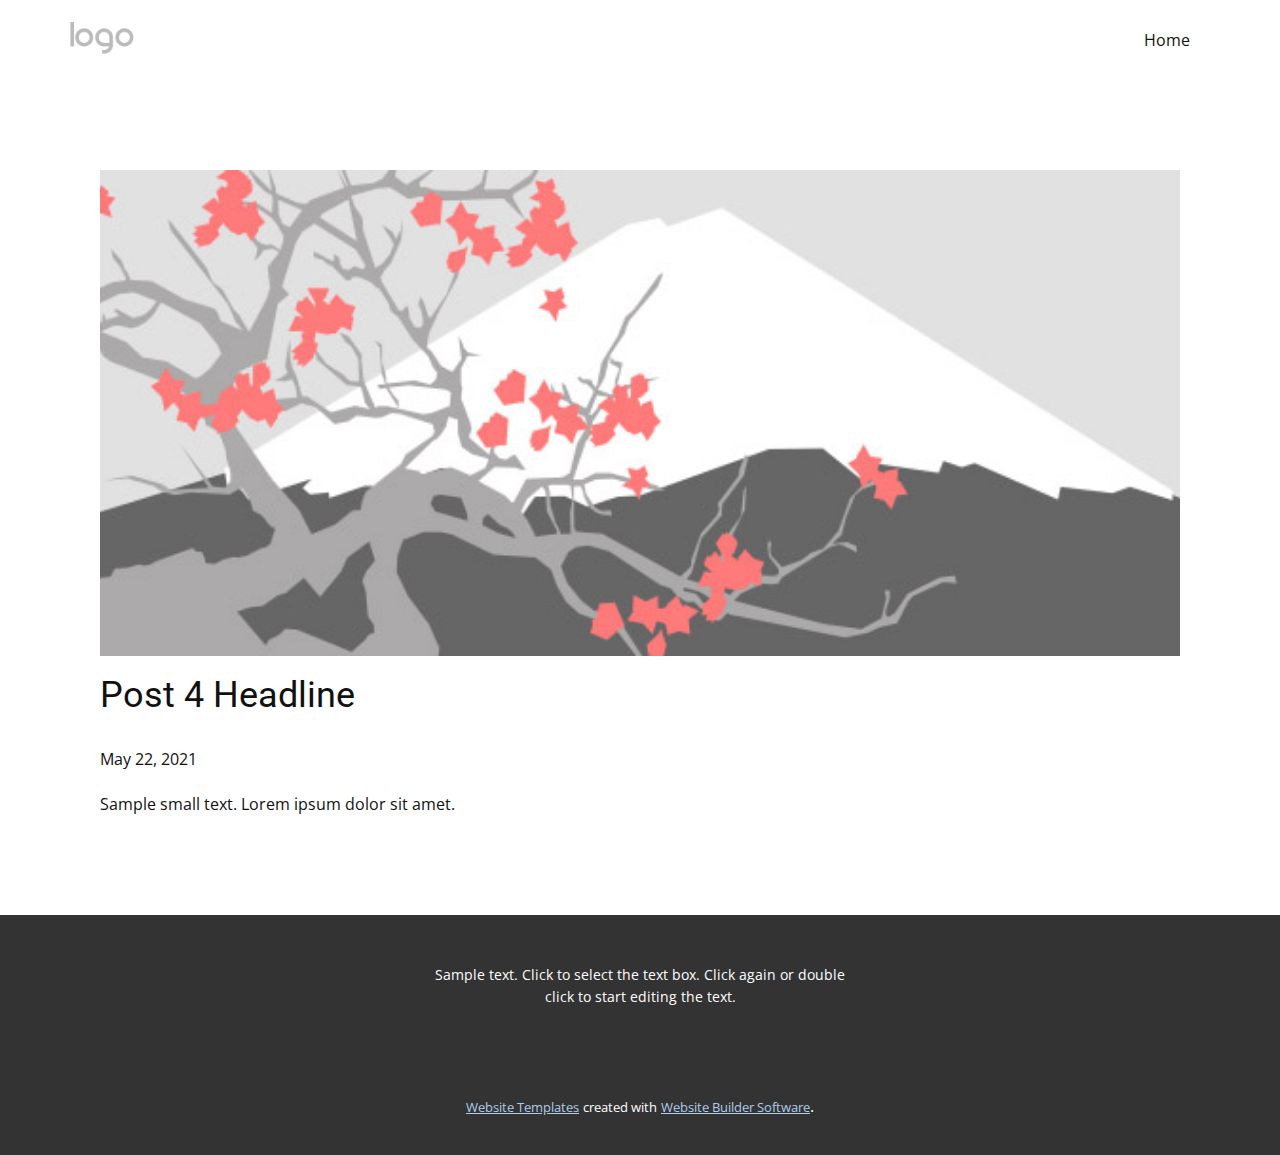
<file: blog/post-3.html>
<!doctype html>
<html style="font-size: 16px;"><head>
    <meta name="viewport" content="width=device-width, initial-scale=1.0">
    <meta charset="utf-8">
    <meta name="keywords" content="Post 1 Headline">
    <meta name="description" content="">
    <meta name="page_type" content="np-template-header-footer-from-plugin">
    <title>Post 4 Headline</title>
    <link rel="stylesheet" href="../nicepage.css" media="screen">
<link rel="stylesheet" href="../Post-Template.css" media="screen">
    <script class="u-script" type="text/javascript" src="../jquery.js" defer=""></script>
    <script class="u-script" type="text/javascript" src="../nicepage.js" defer=""></script>
    <meta name="generator" content="Nicepage 3.15.3, nicepage.com">
    <link id="u-theme-google-font" rel="stylesheet" href="https://fonts.googleapis.com/css?family=Roboto:100,100i,300,300i,400,400i,500,500i,700,700i,900,900i|Open+Sans:300,300i,400,400i,600,600i,700,700i,800,800i">
    
    
    <script type="application/ld+json">{
		"@context": "http://schema.org",
		"@type": "Organization",
		"name": "",
		"url": "index.html",
		"logo": "images/default-logo.png"
}</script>
    <meta property="og:title" content="Post Template">
    <meta property="og:type" content="website">
    <meta name="theme-color" content="#478ac9">
    <link rel="canonical" href="../index.html">
    <meta property="og:url" content="index.html">
  </head>
  <body class="u-body"><header class="u-clearfix u-header u-header" id="sec-6282"><div class="u-clearfix u-sheet u-valign-middle u-sheet-1">
        <a href="https://store.steampowered.com/" class="u-image u-logo u-image-1" title="Steam">
          <img src="../images/default-logo.png" class="u-logo-image u-logo-image-1">
        </a>
        <nav class="u-menu u-menu-dropdown u-offcanvas u-menu-1">
          <div class="menu-collapse" style="font-size: 1rem; letter-spacing: 0px;">
            <a class="u-button-style u-custom-left-right-menu-spacing u-custom-padding-bottom u-custom-top-bottom-menu-spacing u-nav-link u-text-active-palette-1-base u-text-hover-palette-2-base" href="#">
              <svg><use xmlns:xlink="http://www.w3.org/1999/xlink" xlink:href="#menu-hamburger"></use></svg>
              <svg version="1.1" xmlns="http://www.w3.org/2000/svg" xmlns:xlink="http://www.w3.org/1999/xlink"><defs><symbol id="menu-hamburger" viewBox="0 0 16 16" style="width: 16px; height: 16px;"><rect y="1" width="16" height="2"></rect><rect y="7" width="16" height="2"></rect><rect y="13" width="16" height="2"></rect>
</symbol>
</defs></svg>
            </a>
          </div>
          <div class="u-custom-menu u-nav-container">
            <ul class="u-nav u-unstyled u-nav-1"><li class="u-nav-item"><a class="u-button-style u-nav-link u-text-active-palette-1-base u-text-hover-palette-2-base" href="../Home.html" style="padding: 10px 20px;">Home</a>
</li></ul>
          </div>
          <div class="u-custom-menu u-nav-container-collapse">
            <div class="u-black u-container-style u-inner-container-layout u-opacity u-opacity-95 u-sidenav">
              <div class="u-sidenav-overflow">
                <div class="u-menu-close"></div>
                <ul class="u-align-center u-nav u-popupmenu-items u-unstyled u-nav-2"><li class="u-nav-item"><a class="u-button-style u-nav-link" href="../Home.html" style="padding: 10px 20px;">Home</a>
</li></ul>
              </div>
            </div>
            <div class="u-black u-menu-overlay u-opacity u-opacity-70"></div>
          </div>
        </nav>
      </div></header>
    <section class="u-align-center u-clearfix u-section-1" id="sec-3eda">
      <div class="u-clearfix u-sheet u-valign-middle-md u-valign-middle-sm u-valign-middle-xs u-sheet-1"><!--post_details--><!--post_details_options_json--><!--{"source":""}--><!--/post_details_options_json--><!--blog_post-->
        <div class="u-container-style u-expanded-width u-post-details u-post-details-1">
          <div class="u-container-layout u-valign-middle u-container-layout-1"><!--blog_post_image-->
            <img alt="" class="u-blog-control u-expanded-width u-image u-image-default u-image-1" src="[data-uri]"><!--/blog_post_image--><!--blog_post_header-->
            <h2 class="u-blog-control u-text u-text-1">Post 4 Headline</h2><!--/blog_post_header--><!--blog_post_metadata-->
            <div class="u-blog-control u-metadata u-metadata-1"><!--blog_post_metadata_date-->
              <span class="u-meta-date u-meta-icon">May 22, 2021</span><!--/blog_post_metadata_date--><!--blog_post_metadata_category-->
              <!--/blog_post_metadata_category--><!--blog_post_metadata_comments-->
              <!--/blog_post_metadata_comments-->
            </div><!--/blog_post_metadata--><!--blog_post_content-->
            <div class="u-align-justify u-blog-control u-post-content u-text u-text-2 fr-view">
  Sample small text. Lorem ipsum dolor sit amet.
  </div><!--/blog_post_content-->
          </div>
        </div><!--/blog_post--><!--/post_details-->
      </div>
    </section>
    
    
    <footer class="u-align-center u-clearfix u-footer u-grey-80 u-footer" id="sec-10c0"><div class="u-clearfix u-sheet u-sheet-1">
        <p class="u-small-text u-text u-text-variant u-text-1">Sample text. Click to select the text box. Click again or double click to start editing the text.</p>
      </div></footer>
    <section class="u-backlink u-clearfix u-grey-80">
      <a class="u-link" href="https://nicepage.com/website-templates" target="_blank">
        <span>Website Templates</span>
      </a>
      <p class="u-text">
        <span>created with</span>
      </p>
      <a class="u-link" href="https://nicepage.com/" target="_blank">
        <span>Website Builder Software</span>
      </a>. 
    </section>
  
</body></html>
</file>
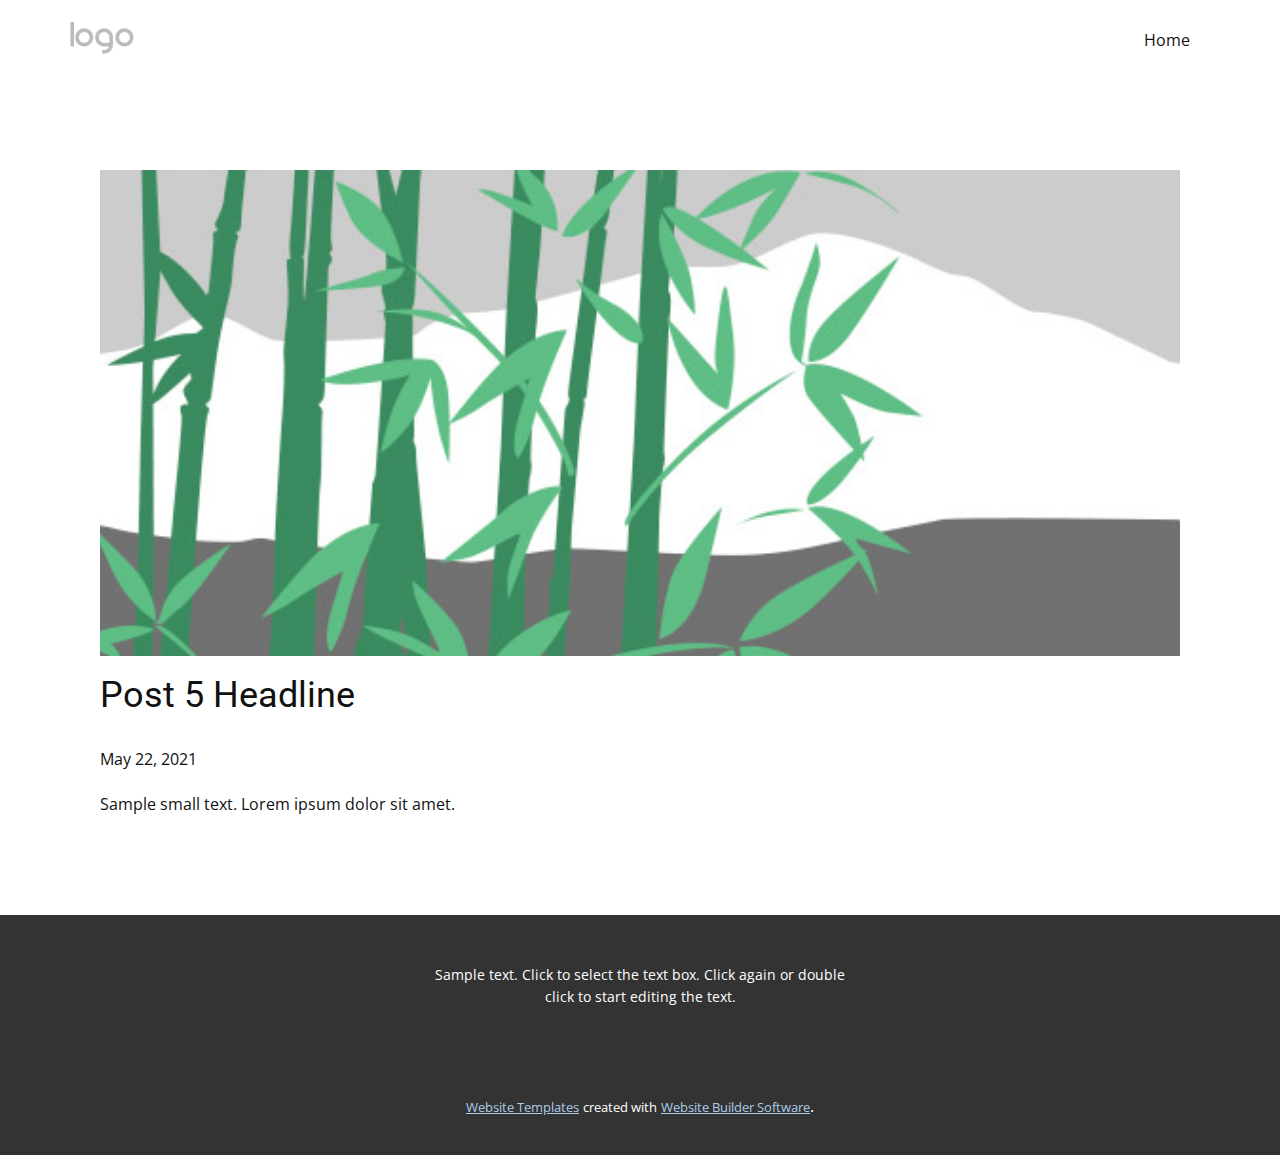
<file: blog/post-4.html>
<!doctype html>
<html style="font-size: 16px;"><head>
    <meta name="viewport" content="width=device-width, initial-scale=1.0">
    <meta charset="utf-8">
    <meta name="keywords" content="Post 1 Headline">
    <meta name="description" content="">
    <meta name="page_type" content="np-template-header-footer-from-plugin">
    <title>Post 5 Headline</title>
    <link rel="stylesheet" href="../nicepage.css" media="screen">
<link rel="stylesheet" href="../Post-Template.css" media="screen">
    <script class="u-script" type="text/javascript" src="../jquery.js" defer=""></script>
    <script class="u-script" type="text/javascript" src="../nicepage.js" defer=""></script>
    <meta name="generator" content="Nicepage 3.15.3, nicepage.com">
    <link id="u-theme-google-font" rel="stylesheet" href="https://fonts.googleapis.com/css?family=Roboto:100,100i,300,300i,400,400i,500,500i,700,700i,900,900i|Open+Sans:300,300i,400,400i,600,600i,700,700i,800,800i">
    
    
    <script type="application/ld+json">{
		"@context": "http://schema.org",
		"@type": "Organization",
		"name": "",
		"url": "index.html",
		"logo": "images/default-logo.png"
}</script>
    <meta property="og:title" content="Post Template">
    <meta property="og:type" content="website">
    <meta name="theme-color" content="#478ac9">
    <link rel="canonical" href="../index.html">
    <meta property="og:url" content="index.html">
  </head>
  <body class="u-body"><header class="u-clearfix u-header u-header" id="sec-6282"><div class="u-clearfix u-sheet u-valign-middle u-sheet-1">
        <a href="https://store.steampowered.com/" class="u-image u-logo u-image-1" title="Steam">
          <img src="../images/default-logo.png" class="u-logo-image u-logo-image-1">
        </a>
        <nav class="u-menu u-menu-dropdown u-offcanvas u-menu-1">
          <div class="menu-collapse" style="font-size: 1rem; letter-spacing: 0px;">
            <a class="u-button-style u-custom-left-right-menu-spacing u-custom-padding-bottom u-custom-top-bottom-menu-spacing u-nav-link u-text-active-palette-1-base u-text-hover-palette-2-base" href="#">
              <svg><use xmlns:xlink="http://www.w3.org/1999/xlink" xlink:href="#menu-hamburger"></use></svg>
              <svg version="1.1" xmlns="http://www.w3.org/2000/svg" xmlns:xlink="http://www.w3.org/1999/xlink"><defs><symbol id="menu-hamburger" viewBox="0 0 16 16" style="width: 16px; height: 16px;"><rect y="1" width="16" height="2"></rect><rect y="7" width="16" height="2"></rect><rect y="13" width="16" height="2"></rect>
</symbol>
</defs></svg>
            </a>
          </div>
          <div class="u-custom-menu u-nav-container">
            <ul class="u-nav u-unstyled u-nav-1"><li class="u-nav-item"><a class="u-button-style u-nav-link u-text-active-palette-1-base u-text-hover-palette-2-base" href="../Home.html" style="padding: 10px 20px;">Home</a>
</li></ul>
          </div>
          <div class="u-custom-menu u-nav-container-collapse">
            <div class="u-black u-container-style u-inner-container-layout u-opacity u-opacity-95 u-sidenav">
              <div class="u-sidenav-overflow">
                <div class="u-menu-close"></div>
                <ul class="u-align-center u-nav u-popupmenu-items u-unstyled u-nav-2"><li class="u-nav-item"><a class="u-button-style u-nav-link" href="../Home.html" style="padding: 10px 20px;">Home</a>
</li></ul>
              </div>
            </div>
            <div class="u-black u-menu-overlay u-opacity u-opacity-70"></div>
          </div>
        </nav>
      </div></header>
    <section class="u-align-center u-clearfix u-section-1" id="sec-3eda">
      <div class="u-clearfix u-sheet u-valign-middle-md u-valign-middle-sm u-valign-middle-xs u-sheet-1"><!--post_details--><!--post_details_options_json--><!--{"source":""}--><!--/post_details_options_json--><!--blog_post-->
        <div class="u-container-style u-expanded-width u-post-details u-post-details-1">
          <div class="u-container-layout u-valign-middle u-container-layout-1"><!--blog_post_image-->
            <img alt="" class="u-blog-control u-expanded-width u-image u-image-default u-image-1" src="[data-uri]"><!--/blog_post_image--><!--blog_post_header-->
            <h2 class="u-blog-control u-text u-text-1">Post 5 Headline</h2><!--/blog_post_header--><!--blog_post_metadata-->
            <div class="u-blog-control u-metadata u-metadata-1"><!--blog_post_metadata_date-->
              <span class="u-meta-date u-meta-icon">May 22, 2021</span><!--/blog_post_metadata_date--><!--blog_post_metadata_category-->
              <!--/blog_post_metadata_category--><!--blog_post_metadata_comments-->
              <!--/blog_post_metadata_comments-->
            </div><!--/blog_post_metadata--><!--blog_post_content-->
            <div class="u-align-justify u-blog-control u-post-content u-text u-text-2 fr-view">
  Sample small text. Lorem ipsum dolor sit amet.
  </div><!--/blog_post_content-->
          </div>
        </div><!--/blog_post--><!--/post_details-->
      </div>
    </section>
    
    
    <footer class="u-align-center u-clearfix u-footer u-grey-80 u-footer" id="sec-10c0"><div class="u-clearfix u-sheet u-sheet-1">
        <p class="u-small-text u-text u-text-variant u-text-1">Sample text. Click to select the text box. Click again or double click to start editing the text.</p>
      </div></footer>
    <section class="u-backlink u-clearfix u-grey-80">
      <a class="u-link" href="https://nicepage.com/website-templates" target="_blank">
        <span>Website Templates</span>
      </a>
      <p class="u-text">
        <span>created with</span>
      </p>
      <a class="u-link" href="https://nicepage.com/" target="_blank">
        <span>Website Builder Software</span>
      </a>. 
    </section>
  
</body></html>
</file>
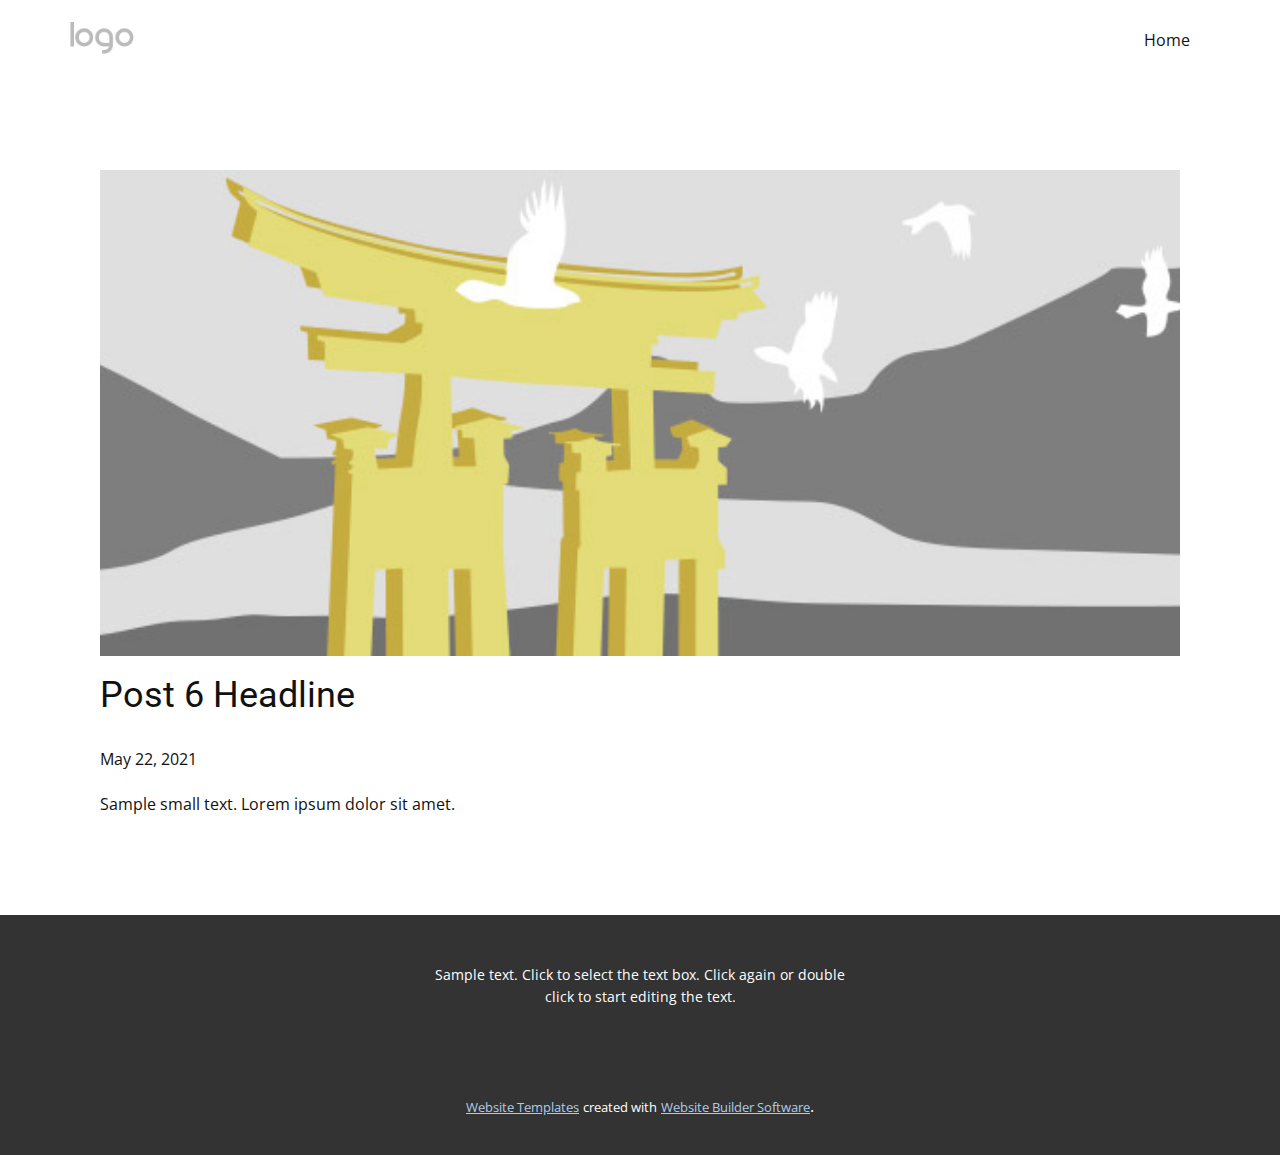
<file: blog/post-5.html>
<!doctype html>
<html style="font-size: 16px;"><head>
    <meta name="viewport" content="width=device-width, initial-scale=1.0">
    <meta charset="utf-8">
    <meta name="keywords" content="Post 1 Headline">
    <meta name="description" content="">
    <meta name="page_type" content="np-template-header-footer-from-plugin">
    <title>Post 6 Headline</title>
    <link rel="stylesheet" href="../nicepage.css" media="screen">
<link rel="stylesheet" href="../Post-Template.css" media="screen">
    <script class="u-script" type="text/javascript" src="../jquery.js" defer=""></script>
    <script class="u-script" type="text/javascript" src="../nicepage.js" defer=""></script>
    <meta name="generator" content="Nicepage 3.15.3, nicepage.com">
    <link id="u-theme-google-font" rel="stylesheet" href="https://fonts.googleapis.com/css?family=Roboto:100,100i,300,300i,400,400i,500,500i,700,700i,900,900i|Open+Sans:300,300i,400,400i,600,600i,700,700i,800,800i">
    
    
    <script type="application/ld+json">{
		"@context": "http://schema.org",
		"@type": "Organization",
		"name": "",
		"url": "index.html",
		"logo": "images/default-logo.png"
}</script>
    <meta property="og:title" content="Post Template">
    <meta property="og:type" content="website">
    <meta name="theme-color" content="#478ac9">
    <link rel="canonical" href="../index.html">
    <meta property="og:url" content="index.html">
  </head>
  <body class="u-body"><header class="u-clearfix u-header u-header" id="sec-6282"><div class="u-clearfix u-sheet u-valign-middle u-sheet-1">
        <a href="https://store.steampowered.com/" class="u-image u-logo u-image-1" title="Steam">
          <img src="../images/default-logo.png" class="u-logo-image u-logo-image-1">
        </a>
        <nav class="u-menu u-menu-dropdown u-offcanvas u-menu-1">
          <div class="menu-collapse" style="font-size: 1rem; letter-spacing: 0px;">
            <a class="u-button-style u-custom-left-right-menu-spacing u-custom-padding-bottom u-custom-top-bottom-menu-spacing u-nav-link u-text-active-palette-1-base u-text-hover-palette-2-base" href="#">
              <svg><use xmlns:xlink="http://www.w3.org/1999/xlink" xlink:href="#menu-hamburger"></use></svg>
              <svg version="1.1" xmlns="http://www.w3.org/2000/svg" xmlns:xlink="http://www.w3.org/1999/xlink"><defs><symbol id="menu-hamburger" viewBox="0 0 16 16" style="width: 16px; height: 16px;"><rect y="1" width="16" height="2"></rect><rect y="7" width="16" height="2"></rect><rect y="13" width="16" height="2"></rect>
</symbol>
</defs></svg>
            </a>
          </div>
          <div class="u-custom-menu u-nav-container">
            <ul class="u-nav u-unstyled u-nav-1"><li class="u-nav-item"><a class="u-button-style u-nav-link u-text-active-palette-1-base u-text-hover-palette-2-base" href="../Home.html" style="padding: 10px 20px;">Home</a>
</li></ul>
          </div>
          <div class="u-custom-menu u-nav-container-collapse">
            <div class="u-black u-container-style u-inner-container-layout u-opacity u-opacity-95 u-sidenav">
              <div class="u-sidenav-overflow">
                <div class="u-menu-close"></div>
                <ul class="u-align-center u-nav u-popupmenu-items u-unstyled u-nav-2"><li class="u-nav-item"><a class="u-button-style u-nav-link" href="../Home.html" style="padding: 10px 20px;">Home</a>
</li></ul>
              </div>
            </div>
            <div class="u-black u-menu-overlay u-opacity u-opacity-70"></div>
          </div>
        </nav>
      </div></header>
    <section class="u-align-center u-clearfix u-section-1" id="sec-3eda">
      <div class="u-clearfix u-sheet u-valign-middle-md u-valign-middle-sm u-valign-middle-xs u-sheet-1"><!--post_details--><!--post_details_options_json--><!--{"source":""}--><!--/post_details_options_json--><!--blog_post-->
        <div class="u-container-style u-expanded-width u-post-details u-post-details-1">
          <div class="u-container-layout u-valign-middle u-container-layout-1"><!--blog_post_image-->
            <img alt="" class="u-blog-control u-expanded-width u-image u-image-default u-image-1" src="[data-uri]"><!--/blog_post_image--><!--blog_post_header-->
            <h2 class="u-blog-control u-text u-text-1">Post 6 Headline</h2><!--/blog_post_header--><!--blog_post_metadata-->
            <div class="u-blog-control u-metadata u-metadata-1"><!--blog_post_metadata_date-->
              <span class="u-meta-date u-meta-icon">May 22, 2021</span><!--/blog_post_metadata_date--><!--blog_post_metadata_category-->
              <!--/blog_post_metadata_category--><!--blog_post_metadata_comments-->
              <!--/blog_post_metadata_comments-->
            </div><!--/blog_post_metadata--><!--blog_post_content-->
            <div class="u-align-justify u-blog-control u-post-content u-text u-text-2 fr-view">
  Sample small text. Lorem ipsum dolor sit amet.
  </div><!--/blog_post_content-->
          </div>
        </div><!--/blog_post--><!--/post_details-->
      </div>
    </section>
    
    
    <footer class="u-align-center u-clearfix u-footer u-grey-80 u-footer" id="sec-10c0"><div class="u-clearfix u-sheet u-sheet-1">
        <p class="u-small-text u-text u-text-variant u-text-1">Sample text. Click to select the text box. Click again or double click to start editing the text.</p>
      </div></footer>
    <section class="u-backlink u-clearfix u-grey-80">
      <a class="u-link" href="https://nicepage.com/website-templates" target="_blank">
        <span>Website Templates</span>
      </a>
      <p class="u-text">
        <span>created with</span>
      </p>
      <a class="u-link" href="https://nicepage.com/" target="_blank">
        <span>Website Builder Software</span>
      </a>. 
    </section>
  
</body></html>
</file>
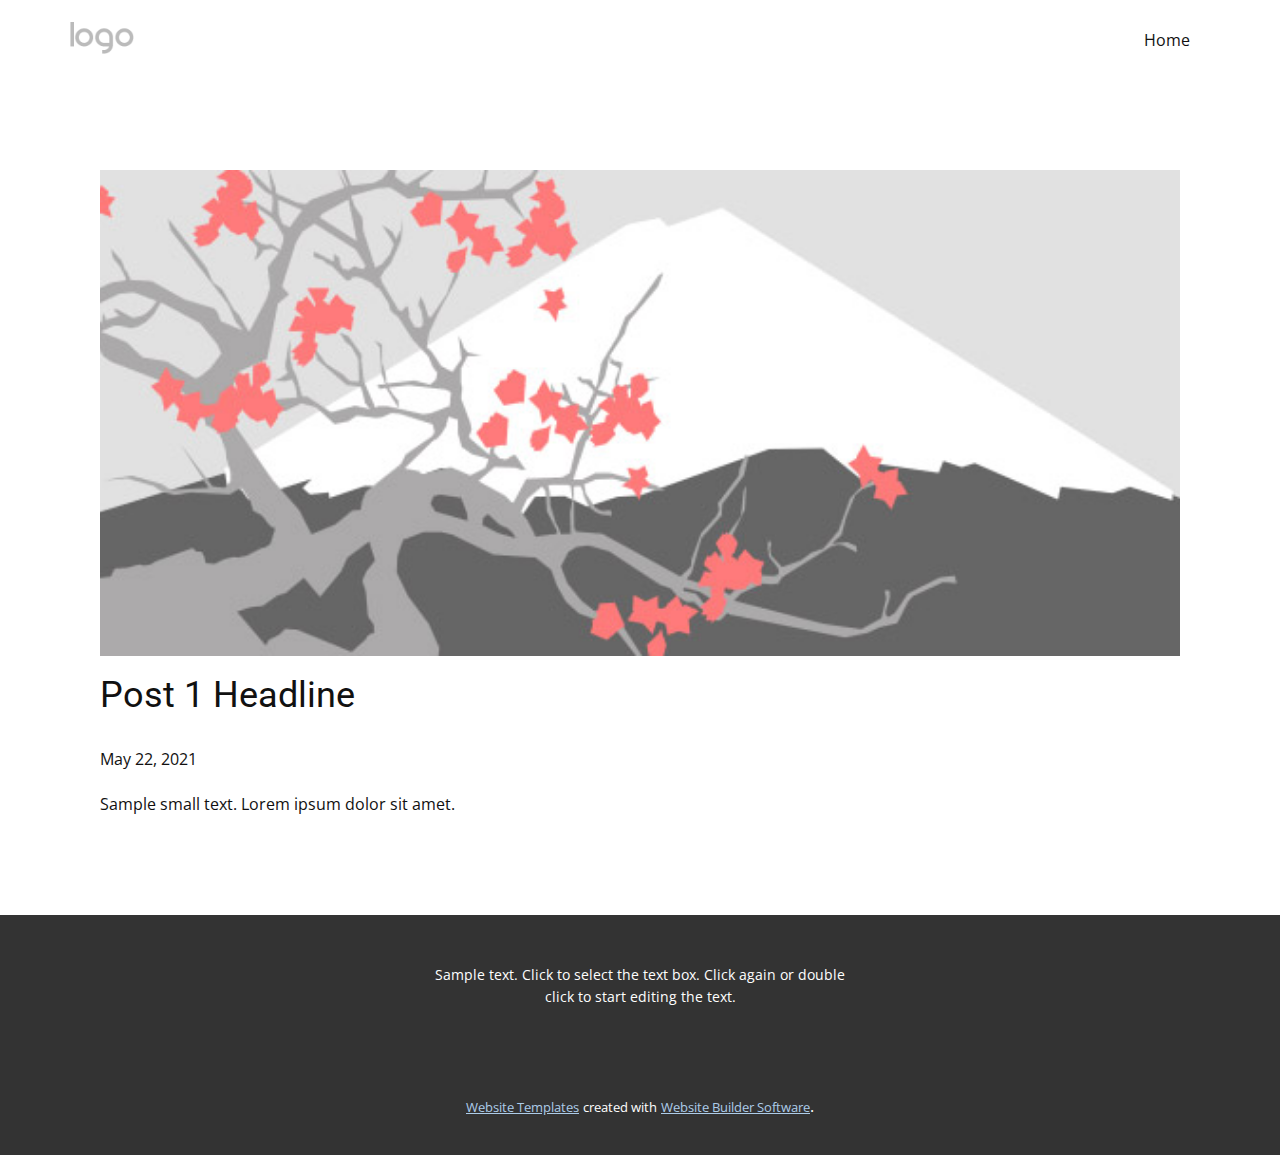
<file: blog/post.html>
<!doctype html>
<html style="font-size: 16px;"><head>
    <meta name="viewport" content="width=device-width, initial-scale=1.0">
    <meta charset="utf-8">
    <meta name="keywords" content="Post 1 Headline">
    <meta name="description" content="">
    <meta name="page_type" content="np-template-header-footer-from-plugin">
    <title>Post 1 Headline</title>
    <link rel="stylesheet" href="../nicepage.css" media="screen">
<link rel="stylesheet" href="../Post-Template.css" media="screen">
    <script class="u-script" type="text/javascript" src="../jquery.js" defer=""></script>
    <script class="u-script" type="text/javascript" src="../nicepage.js" defer=""></script>
    <meta name="generator" content="Nicepage 3.15.3, nicepage.com">
    <link id="u-theme-google-font" rel="stylesheet" href="https://fonts.googleapis.com/css?family=Roboto:100,100i,300,300i,400,400i,500,500i,700,700i,900,900i|Open+Sans:300,300i,400,400i,600,600i,700,700i,800,800i">
    
    
    <script type="application/ld+json">{
		"@context": "http://schema.org",
		"@type": "Organization",
		"name": "",
		"url": "index.html",
		"logo": "images/default-logo.png"
}</script>
    <meta property="og:title" content="Post Template">
    <meta property="og:type" content="website">
    <meta name="theme-color" content="#478ac9">
    <link rel="canonical" href="../index.html">
    <meta property="og:url" content="index.html">
  </head>
  <body class="u-body"><header class="u-clearfix u-header u-header" id="sec-6282"><div class="u-clearfix u-sheet u-valign-middle u-sheet-1">
        <a href="https://store.steampowered.com/" class="u-image u-logo u-image-1" title="Steam">
          <img src="../images/default-logo.png" class="u-logo-image u-logo-image-1">
        </a>
        <nav class="u-menu u-menu-dropdown u-offcanvas u-menu-1">
          <div class="menu-collapse" style="font-size: 1rem; letter-spacing: 0px;">
            <a class="u-button-style u-custom-left-right-menu-spacing u-custom-padding-bottom u-custom-top-bottom-menu-spacing u-nav-link u-text-active-palette-1-base u-text-hover-palette-2-base" href="#">
              <svg><use xmlns:xlink="http://www.w3.org/1999/xlink" xlink:href="#menu-hamburger"></use></svg>
              <svg version="1.1" xmlns="http://www.w3.org/2000/svg" xmlns:xlink="http://www.w3.org/1999/xlink"><defs><symbol id="menu-hamburger" viewBox="0 0 16 16" style="width: 16px; height: 16px;"><rect y="1" width="16" height="2"></rect><rect y="7" width="16" height="2"></rect><rect y="13" width="16" height="2"></rect>
</symbol>
</defs></svg>
            </a>
          </div>
          <div class="u-custom-menu u-nav-container">
            <ul class="u-nav u-unstyled u-nav-1"><li class="u-nav-item"><a class="u-button-style u-nav-link u-text-active-palette-1-base u-text-hover-palette-2-base" href="../Home.html" style="padding: 10px 20px;">Home</a>
</li></ul>
          </div>
          <div class="u-custom-menu u-nav-container-collapse">
            <div class="u-black u-container-style u-inner-container-layout u-opacity u-opacity-95 u-sidenav">
              <div class="u-sidenav-overflow">
                <div class="u-menu-close"></div>
                <ul class="u-align-center u-nav u-popupmenu-items u-unstyled u-nav-2"><li class="u-nav-item"><a class="u-button-style u-nav-link" href="../Home.html" style="padding: 10px 20px;">Home</a>
</li></ul>
              </div>
            </div>
            <div class="u-black u-menu-overlay u-opacity u-opacity-70"></div>
          </div>
        </nav>
      </div></header>
    <section class="u-align-center u-clearfix u-section-1" id="sec-3eda">
      <div class="u-clearfix u-sheet u-valign-middle-md u-valign-middle-sm u-valign-middle-xs u-sheet-1"><!--post_details--><!--post_details_options_json--><!--{"source":""}--><!--/post_details_options_json--><!--blog_post-->
        <div class="u-container-style u-expanded-width u-post-details u-post-details-1">
          <div class="u-container-layout u-valign-middle u-container-layout-1"><!--blog_post_image-->
            <img alt="" class="u-blog-control u-expanded-width u-image u-image-default u-image-1" src="[data-uri]"><!--/blog_post_image--><!--blog_post_header-->
            <h2 class="u-blog-control u-text u-text-1">Post 1 Headline</h2><!--/blog_post_header--><!--blog_post_metadata-->
            <div class="u-blog-control u-metadata u-metadata-1"><!--blog_post_metadata_date-->
              <span class="u-meta-date u-meta-icon">May 22, 2021</span><!--/blog_post_metadata_date--><!--blog_post_metadata_category-->
              <!--/blog_post_metadata_category--><!--blog_post_metadata_comments-->
              <!--/blog_post_metadata_comments-->
            </div><!--/blog_post_metadata--><!--blog_post_content-->
            <div class="u-align-justify u-blog-control u-post-content u-text u-text-2 fr-view">
  Sample small text. Lorem ipsum dolor sit amet.
  </div><!--/blog_post_content-->
          </div>
        </div><!--/blog_post--><!--/post_details-->
      </div>
    </section>
    
    
    <footer class="u-align-center u-clearfix u-footer u-grey-80 u-footer" id="sec-10c0"><div class="u-clearfix u-sheet u-sheet-1">
        <p class="u-small-text u-text u-text-variant u-text-1">Sample text. Click to select the text box. Click again or double click to start editing the text.</p>
      </div></footer>
    <section class="u-backlink u-clearfix u-grey-80">
      <a class="u-link" href="https://nicepage.com/website-templates" target="_blank">
        <span>Website Templates</span>
      </a>
      <p class="u-text">
        <span>created with</span>
      </p>
      <a class="u-link" href="https://nicepage.com/" target="_blank">
        <span>Website Builder Software</span>
      </a>. 
    </section>
  
</body></html>
</file>
